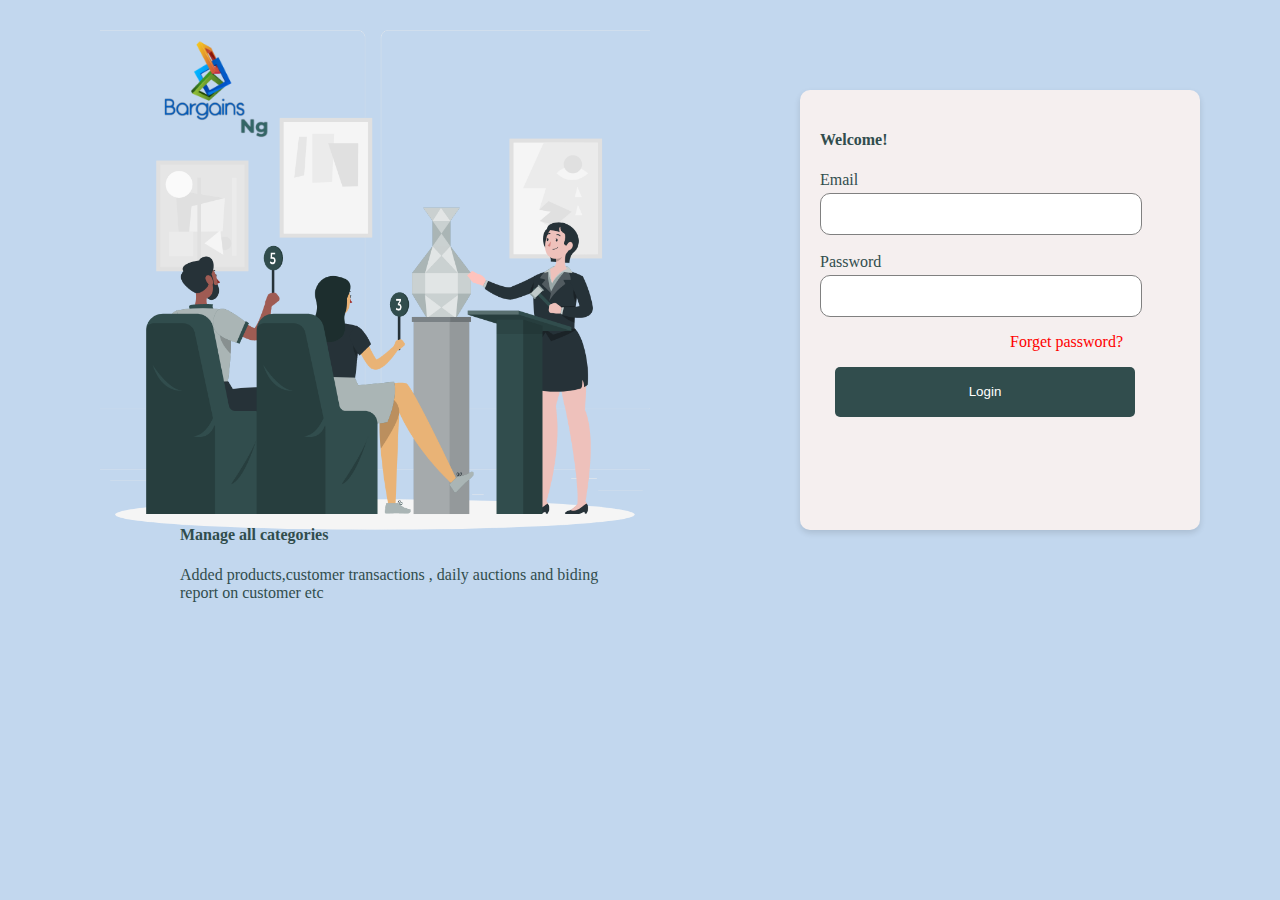
<file: index.html>
<!DOCTYPE html>
<html lang="en">
<head>
    <meta charset="UTF-8">
    <meta http-equiv="X-UA-Compatible" content="IE=edge">
    <meta name="viewport" content="width=device-width, initial-scale=1.0">
    <link rel="stylesheet" href="./index.css">
    <title>Document</title>
</head>
<body>
<div class="main-page">
    <div class="left-side">
        <div class=" left-content">
            <img src="public/unnamed-11@2x.png" alt="" class="logo">
            <img src="public/Auction-rafiki.png" alt="" class="main-page-image">
            <div class="left-content-info">            <h4>Manage all categories</h4>
                <p>Added products,customer transactions , daily auctions and biding <br /> report on customer etc </p></div>

        </div>
       
    </div>
    <div class="right-side">
        <form  class="form">
            <h4>Welcome!</h4>
            <div class="input-group">
                <label for="email" >Email</label><br/>
                <input type="email" id="Email" required />
              
            </div><br/>
            <div class="input-group">
                <label for="pass">Password</label><br/>
                <input type="password" id="pass" required />
               
            </div>
            <p class="forget-password">Forget password?</p>
            <button type="submit" > <a href="./Admin-page1.html" class="link">Login</a> </button>
        </form>
    </div>
</div>
</body>
</html>
</file>
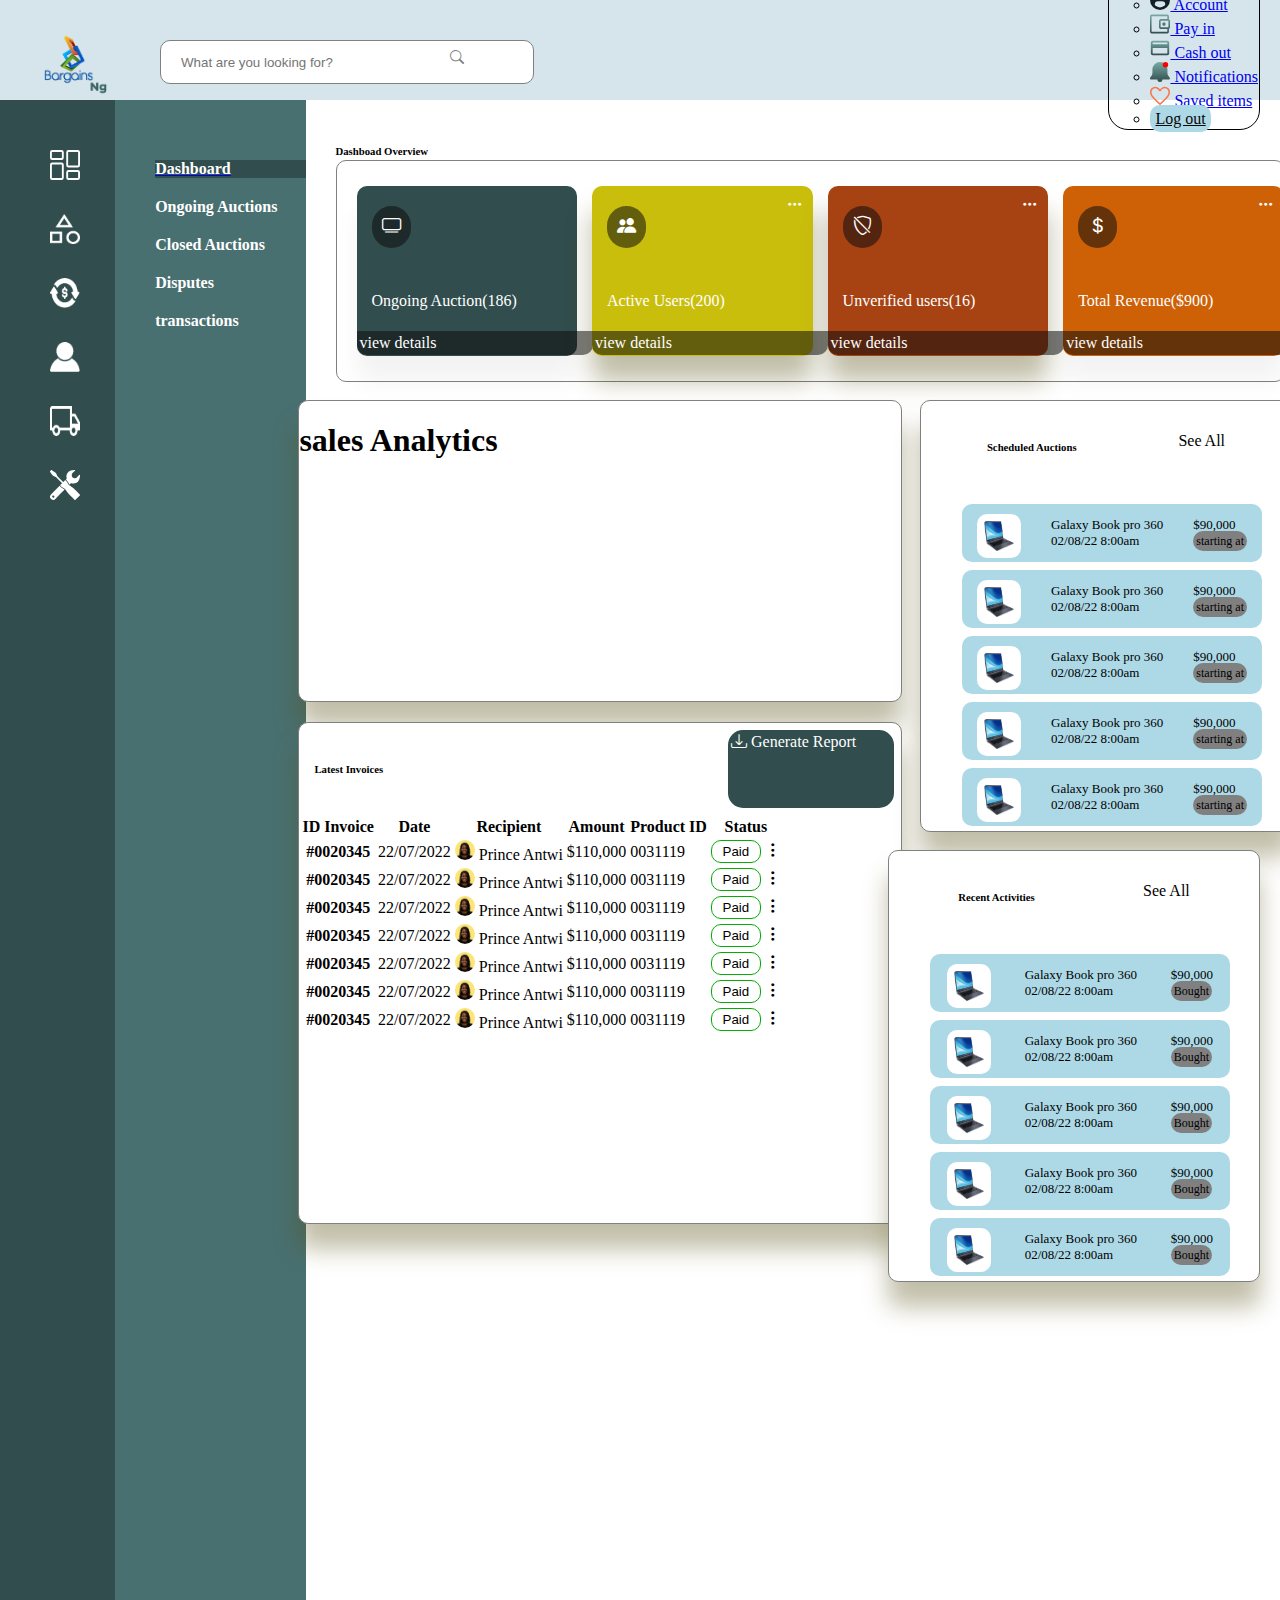
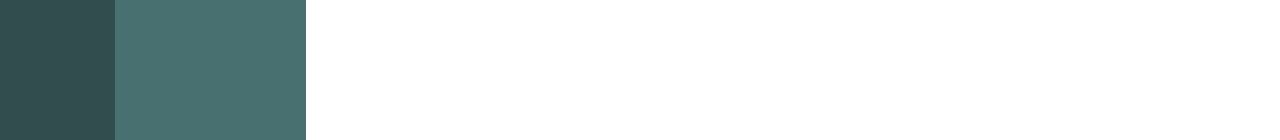
<file: Dashboah.html>
<!DOCTYPE html>
<html lang="en">
<head>
    <meta charset="UTF-8">
    <meta http-equiv="X-UA-Compatible" content="IE=edge">
    <meta name="viewport" content="width=device-width, initial-scale=1.0">
    <link rel="stylesheet" href="https://cdn.jsdelivr.net/npm/bootstrap-icons@1.10.3/font/bootstrap-icons.css">
    <link href="https://cdn.jsdelivr.net/npm/bootstrap@5.3.0-alpha1/dist/css/bootstrap.min.css" rel="stylesheet" integrity="sha384-GLhlTQ8iRABdZLl6O3oVMWSktQOp6b7In1Zl3/Jr59b6EGGoI1aFkw7cmDA6j6gD" crossorigin="anonymous">
    <link rel="stylesheet" href="https://cdn.jsdelivr.net/npm/bootstrap@4.6.2/dist/css/bootstrap.min.css" integrity="sha384-xOolHFLEh07PJGoPkLv1IbcEPTNtaed2xpHsD9ESMhqIYd0nLMwNLD69Npy4HI+N" crossorigin="anonymous">
    <link rel="stylesheet" href="./Dasboad.css">
    <title>Document</title>
</head>
<body>
    <nav class="Navbar">
        <img src="public/unnamed-11@2x.png" alt="" class="logo">
        <input type="text" placeholder="What are you looking for?" class="searchbox"> <i class="bi bi-search search-icon"></i>
        <ul class="Navbar-ul">
          <li class="nav-item dropdown nav-dropdown">
            <a class="nav-link dropdown-toggle" href="#" role="button" data-bs-toggle="dropdown" aria-expanded="false">
              <i class="bi bi-person-circle"></i> Admin
            </a>
            <ul class="dropdown-menu">
              <li><a class="dropdown-item" href="#"> <img src="public/profileuser.svg" alt="" class="nav-image"> Account</a></li>
              <li><a class="dropdown-item" href="#"><img src="public/account-balance-wallet-fill0-wght400-grad0-opsz48.svg" alt="" class="nav-image"> Pay in</a></li>
              <li><a class="dropdown-item" href="#"><img src="public/payment-black-24dp.svg" alt="" class="nav-image"> Cash out</a></li>
              <li><a class="dropdown-item" href="#"><img src="public/group-402.svg" alt="" class="nav-image"> Notifications</a></li>
              <li><a class="dropdown-item" href="#"><img src="public/favorite-fill0-wght400-grad0-opsz48.svg" alt="" class="nav-image"> Saved items</a></li>
             
              <li><a class="dropdown-item link" href="#" >Log out</a></li>
            </ul> 
          </li>
       
        </ul>
      </nav>
  
      <div class="content-page">
        <div class="side-bar">
          <ul>
            <li>
            <a href="./Admin-page1.html" ><img src="public/dashboard.svg" alt="" class="side-bar-image"></a> 
            </li>
            <li>
            <a href="./Product-category.html"><img src="public/category_FILL0_wght400_GRAD0_opsz48.png" alt="" class="side-bar-image"></a>  
            </li>
            <li>
            <a href="./Report.html" ><img src="public/transaction (1).png" alt="" class="side-bar-image"></a> 
            </li>
            <li>
              <img src="public/vPzC1x.tif.png" class="side-bar-image">
            </li>
            <li>
              <img src="public/local_shipping_FILL0_wght400_GRAD0_opsz48.png" alt="" class="side-bar-image">
            </li>
            <li>
              <img src="public/e64rqmtif.svg" alt="" class="side-bar-image">
            </li>
          </ul>
        </div>
        <div class="side-bar-iterms">
         <ul>
            <a href="./Dashboah.html"><li class="focus">Dashboard</li></a> 
            <li>Ongoing Auctions</li>
            <li>Closed Auctions</li>
            <li>Disputes </li>
            <li>transactions</li> 
         </ul>
        </div>
        
        <div class="main-page">
            <h6>Dashboad Overview</h6>
            <div class="dashboad-cards">
                <div class="cards">
                    <i class="bi bi-tv card-icon"></i>
                    <p class="card-name">Ongoing Auction(186)</p>
                     <p class="card-details">view details</p>
                </div>
                <div class="card1">
                  <i class="bi bi-people-fill card-icon"></i>
                  <i class="bi bi-three-dots"></i>
                    <p class="card-name">Active Users(200)</p>
                     <p class="card-details">view details</p>
                </div>
                <div class="card2">
                  <i class="bi bi-three-dots"></i>
                  <i class="bi bi-shield-slash card-icon"></i>
                    <p class="card-name">Unverified users(16)</p>
                     <p class="card-details" >view details</p>
                </div>
                <div class="card3">
                  <i class="bi bi-three-dots"></i>
                  <i class="bi bi-currency-dollar card-icon"></i>
                    <p class="card-name">Total Revenue($900)</p>
                     <p class="card-details">view details</p>
                </div>
                </div>
            </div>
            <div class="scheduled-auction">
              <div class="auction-left">
           <div class="sales">
            <h1>sales Analytics</h1>
           </div>
           <div class="latest-invioce">
            <div class="latest-title">
              <h6>Latest Invoices</h6>
              <p><i class="bi bi-download"></i> Generate Report</p>
            </div>
            <table class="table table-hover">
              <thead>
                <tr>
                  <th scope="col">ID Invoice</th>
                  <th scope="col">Date</th>
                  <th scope="col">Recipient</th>
                  <th scope="col">Amount</th>
                  <th scope="col">Product ID</th>
                  <th scope="col">Status</th>
                </tr>
              </thead>
              <tbody>
                <tr>
                  <th scope="row">#0020345</th>
                  <td>22/07/2022</td>
                  <td>
                    <div>
                      <img src="public/youngafricanamericanwomanisolatedyellowstudiobackgroundfacialexpressionbeautifulfemalehalflengthportraitconcepthumanemotionsfaciale8@2x.png" alt="" class="Recipient-pic">
                      Prince Antwi
                    </div>
                  </td>
                  <td>$110,000</td>
                  <td>0031119</td>
                  <td><div>
                    <button  class="Invoice-button">Paid</button>
                    <i class="bi bi-three-dots-vertical"></i>
                  </div></td>
                </tr>
                <tr>
                  <th scope="row">#0020345</th>
                  <td>22/07/2022</td>
                  <td>
                    <div>
                      <img src="public/youngafricanamericanwomanisolatedyellowstudiobackgroundfacialexpressionbeautifulfemalehalflengthportraitconcepthumanemotionsfaciale8@2x.png" alt="" class="Recipient-pic">
                      Prince Antwi
                    </div>
                  </td>
                  <td>$110,000</td>
                  <td>0031119</td>
                  <td><div>
                    <button  class="Invoice-button">Paid</button>
                    <i class="bi bi-three-dots-vertical"></i>
                  </div></td>
                </tr>
                <tr>
                  <th scope="row">#0020345</th>
                  <td>22/07/2022</td>
                  <td>
                    <div>
                      <img src="public/youngafricanamericanwomanisolatedyellowstudiobackgroundfacialexpressionbeautifulfemalehalflengthportraitconcepthumanemotionsfaciale8@2x.png" alt="" class="Recipient-pic">
                      Prince Antwi
                    </div>
                  </td>
                  <td>$110,000</td>
                  <td>0031119</td>
                  <td><div>
                    <button  class="Invoice-button">Paid</button>
                    <i class="bi bi-three-dots-vertical"></i>
                  </div></td>
                </tr>
                <tr>
                  <th scope="row">#0020345</th>
                  <td>22/07/2022</td>
                  <td>
                    <div>
                      <img src="public/youngafricanamericanwomanisolatedyellowstudiobackgroundfacialexpressionbeautifulfemalehalflengthportraitconcepthumanemotionsfaciale8@2x.png" alt="" class="Recipient-pic">
                      Prince Antwi
                    </div>
                  </td>
                  <td>$110,000</td>
                  <td>0031119</td>
                  <td>
                    <div>
                    <button class="Invoice-button">Paid</button>
                    <i class="bi bi-three-dots-vertical"></i>
                  </div></td>
                </tr>
                <tr>
                  <th scope="row">#0020345</th>
                  <td>22/07/2022</td>
                  <td>
                    <div>
                      <img src="public/youngafricanamericanwomanisolatedyellowstudiobackgroundfacialexpressionbeautifulfemalehalflengthportraitconcepthumanemotionsfaciale8@2x.png" alt="" class="Recipient-pic">
                      Prince Antwi
                    </div>
                  </td>
                  <td>$110,000</td>
                  <td>0031119</td>
                  <td><div>
                    <button  class="Invoice-button">Paid</button>
                    <i class="bi bi-three-dots-vertical"></i>
                  </div></td>
                </tr>
                <tr>
                  <th scope="row">#0020345</th>
                  <td>22/07/2022</td>
                  <td>
                    <div>
                      <img src="public/youngafricanamericanwomanisolatedyellowstudiobackgroundfacialexpressionbeautifulfemalehalflengthportraitconcepthumanemotionsfaciale8@2x.png" alt="" class="Recipient-pic">
                      Prince Antwi
                    </div>
                  </td>
                  <td>$110,000</td>
                  <td>0031119</td>
                  <td><div>
                    <button  class="Invoice-button">Paid</button>
                    <i class="bi bi-three-dots-vertical"></i>
                  </div></td>
                </tr>
                <tr>
                  <th scope="row">#0020345</th>
                  <td>22/07/2022</td>
                  <td>
                    <div>
                      <img src="public/youngafricanamericanwomanisolatedyellowstudiobackgroundfacialexpressionbeautifulfemalehalflengthportraitconcepthumanemotionsfaciale8@2x.png" alt="" class="Recipient-pic">
                      Prince Antwi
                    </div>
                  </td>
                  <td>$110,000</td>
                  <td>0031119</td>
                  <td><div>
                    <button  class="Invoice-button">Paid</button>
                    <i class="bi bi-three-dots-vertical"></i>
                  </div></td>
                </tr>
                
              </tbody>
            </table>
           </div>

              </div>
              <div class="auction-right">
              <div class="auction-main-body">
                <div class="auction-body">
                  <h6>Scheduled Auctions</h6>
                  <p>See All</p>
                </div>
                  <ul>
                    <li>
                      <div class="auction-list">
                        <img src="public/588524d86f293bbfae451a316@2x.png" alt="" class="auction-pic" />
                        <div class="">
                          <p>Galaxy Book pro 360 <br/> 02/08/22 8:00am</p>
                          
                        </div>
                        <div>
                          <p class="auction-price">$90,000 <br/> <span>starting at</span></p>
                          
                        </div>
                      </div>
                    </li>
                    <li>
                      <div class="auction-list">
                        <img src="public/588524d86f293bbfae451a316@2x.png" alt="" class="auction-pic" />
                        <div class="">
                          <p>Galaxy Book pro 360 <br/> 02/08/22 8:00am</p>
                          
                        </div>
                        <div>
                          <p class="auction-price">$90,000 <br/> <span>starting at</span></p>
                          
                        </div>
                      </div>
                    </li>
                    <li>
                      <div class="auction-list">
                        <img src="public/588524d86f293bbfae451a316@2x.png" alt="" class="auction-pic" />
                        <div class="">
                          <p>Galaxy Book pro 360 <br/> 02/08/22 8:00am</p>
                          
                        </div>
                        <div>
                          <p class="auction-price">$90,000 <br/> <span>starting at</span></p>
                          
                        </div>
                      </div>
                    </li>
                    <li>
                      <div class="auction-list">
                        <img src="public/588524d86f293bbfae451a316@2x.png" alt="" class="auction-pic" />
                        <div class="">
                          <p>Galaxy Book pro 360 <br/> 02/08/22 8:00am</p>
                          
                        </div>
                        <div>
                          <p class="auction-price">$90,000 <br/> <span>starting at</span></p>
                          
                        </div>
                      </div>
                    </li>
                    <li>
                      <div class="auction-list">
                        <img src="public/588524d86f293bbfae451a316@2x.png" alt="" class="auction-pic" />
                        <div class="">
                          <p>Galaxy Book pro 360 <br/> 02/08/22 8:00am</p>
                          
                        </div>
                        <div>
                          <p class="auction-price">$90,000 <br/> <span>starting at</span></p>
                          
                        </div>
                      </div>
                    </li>
                  </ul>
                </div>
              </div>
              <div class="auction-main-body2">
                <div class="auction-body2">
                  <h6>Recent Activities</h6>
                  <p>See All</p>
                </div>
                  <ul>
                    <li>
                      <div class="auction-list2">
                        <img src="public/588524d86f293bbfae451a316@2x.png" alt="" class="auction-pic" />
                        <div class="">
                          <p>Galaxy Book pro 360 <br/> 02/08/22 8:00am</p>
                          
                        </div>
                        <div>
                          <p class="auction-price">$90,000 <br/> <span>Bought</span></p>
                          
                        </div>
                      </div>
                    </li>
                    <li>
                      <div class="auction-list2">
                        <img src="public/588524d86f293bbfae451a316@2x.png" alt="" class="auction-pic" />
                        <div class="">
                          <p>Galaxy Book pro 360 <br/> 02/08/22 8:00am</p>
                          
                        </div>
                        <div>
                          <p class="auction-price">$90,000 <br/> <span>Bought</span></p>
                          
                        </div>
                      </div>
                    </li>
                    <li>
                      <div class="auction-list2">
                        <img src="public/588524d86f293bbfae451a316@2x.png" alt="" class="auction-pic" />
                        <div class="">
                          <p>Galaxy Book pro 360 <br/> 02/08/22 8:00am</p>
                          
                        </div>
                        <div>
                          <p class="auction-price">$90,000 <br/> <span>Bought</span></p>
                          
                        </div>
                      </div>
                    </li>
                    <li>
                      <div class="auction-list2">
                        <img src="public/588524d86f293bbfae451a316@2x.png" alt="" class="auction-pic" />
                        <div class="">
                          <p>Galaxy Book pro 360 <br/> 02/08/22 8:00am</p>
                          
                        </div>
                        <div>
                          <p class="auction-price">$90,000 <br/> <span>Bought</span></p>
                          
                        </div>
                      </div>
                    </li>
                    <li>
                      <div class="auction-list2">
                        <img src="public/588524d86f293bbfae451a316@2x.png" alt="" class="auction-pic" />
                        <div class="">
                          <p>Galaxy Book pro 360 <br/> 02/08/22 8:00am</p>
                          
                        </div>
                        <div>
                          <p class="auction-price">$90,000 <br/> <span>Bought</span></p>
                          
                        </div>
                      </div>
                    </li>
                  </ul>
                </div>
              </div>
            </div>
        </div>

        

        <script src="https://cdn.jsdelivr.net/npm/jquery@3.5.1/dist/jquery.slim.min.js" integrity="sha384-DfXdz2htPH0lsSSs5nCTpuj/zy4C+OGpamoFVy38MVBnE+IbbVYUew+OrCXaRkfj" crossorigin="anonymous"></script>
<script src="https://cdn.jsdelivr.net/npm/bootstrap@4.6.2/dist/js/bootstrap.bundle.min.js" integrity="sha384-Fy6S3B9q64WdZWQUiU+q4/2Lc9npb8tCaSX9FK7E8HnRr0Jz8D6OP9dO5Vg3Q9ct" crossorigin="anonymous"></script>
<script src="https://cdn.jsdelivr.net/npm/bootstrap@5.3.0-alpha1/dist/js/bootstrap.bundle.min.js" integrity="sha384-w76AqPfDkMBDXo30jS1Sgez6pr3x5MlQ1ZAGC+nuZB+EYdgRZgiwxhTBTkF7CXvN" crossorigin="anonymous"></script>
</body>
</html>
</file>
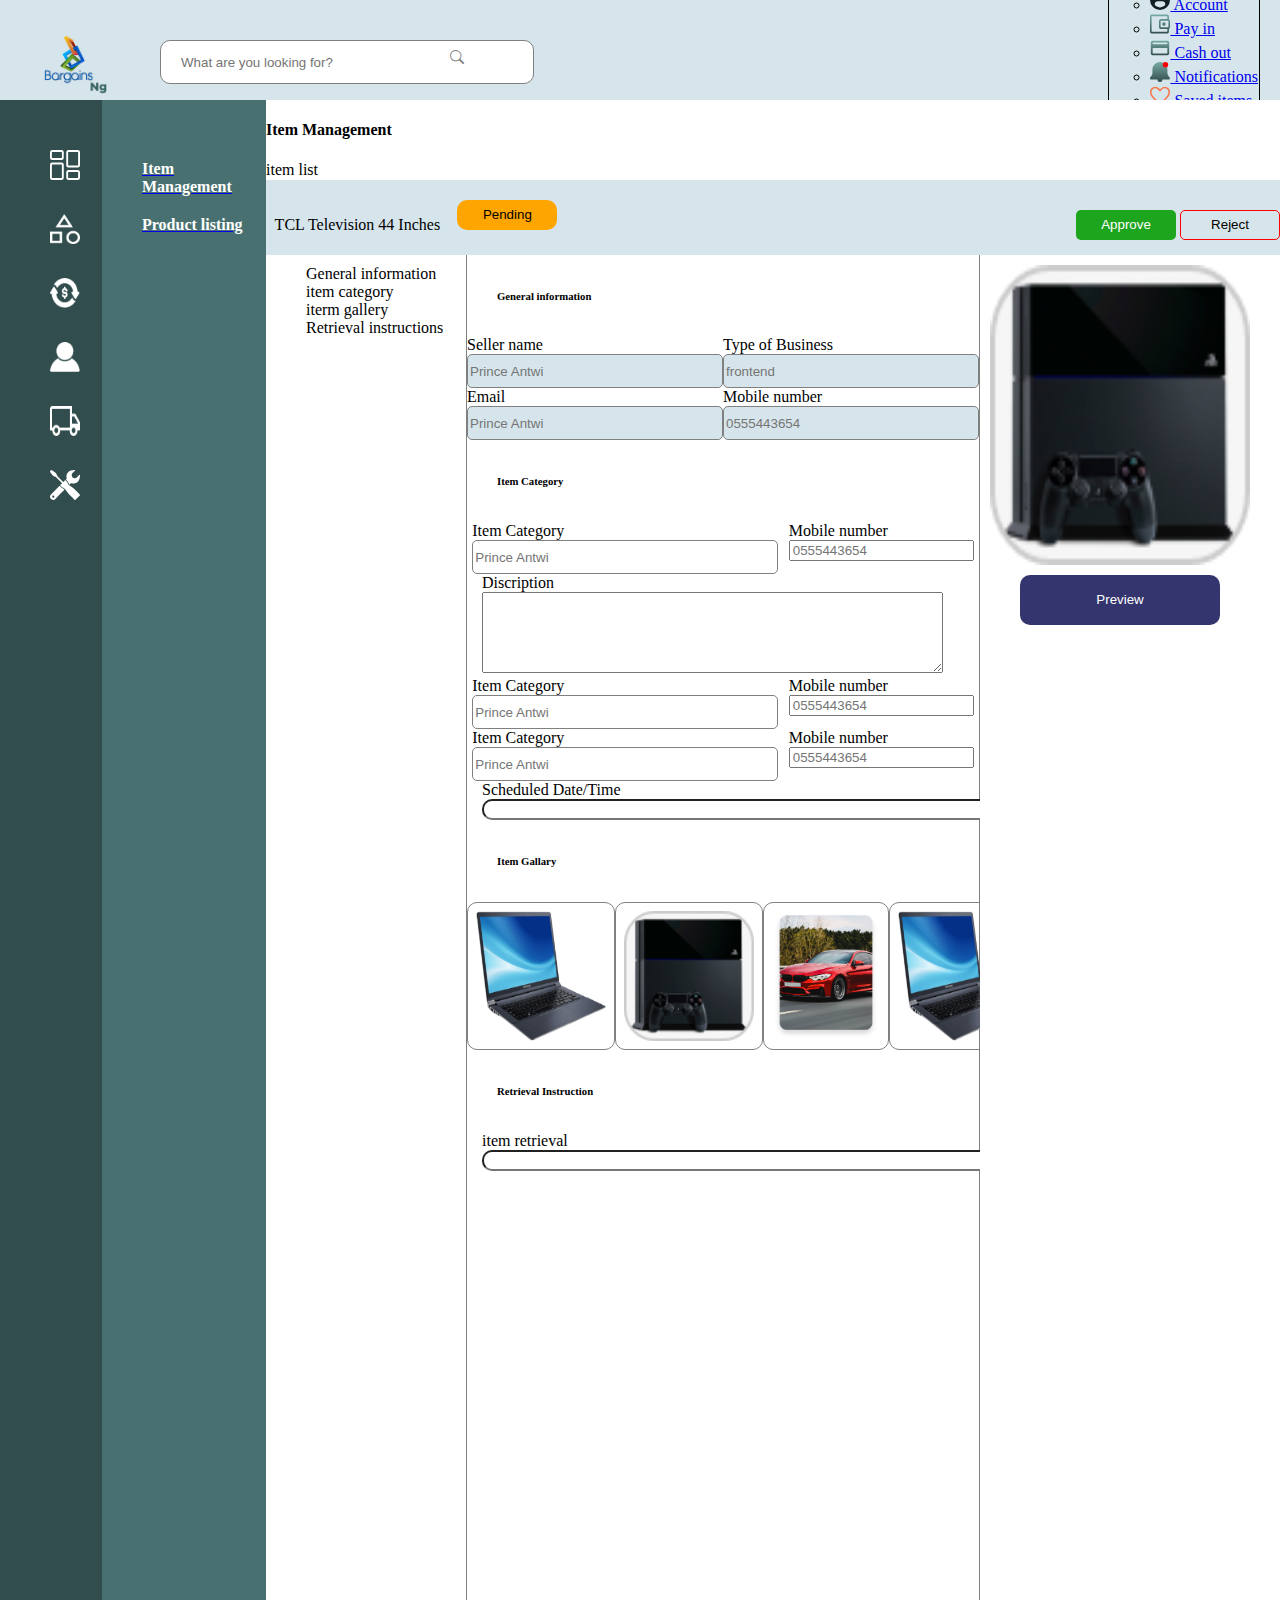
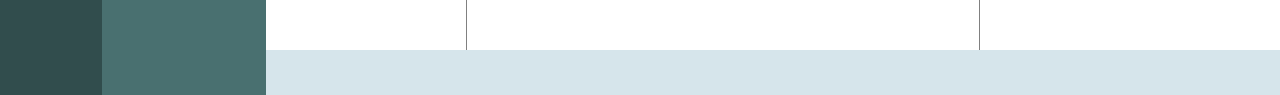
<file: Iterm-Management.html>
<!DOCTYPE html>
<html lang="en">
<head>
    <meta charset="UTF-8">
    <meta http-equiv="X-UA-Compatible" content="IE=edge">
    <meta name="viewport" content="width=device-width, initial-scale=1.0">
    <link rel="stylesheet" href="./Iterm-manegement.css">
    <link rel="stylesheet" href="https://cdn.jsdelivr.net/npm/bootstrap-icons@1.10.3/font/bootstrap-icons.css">
    <link href="https://cdn.jsdelivr.net/npm/bootstrap@5.3.0-alpha1/dist/css/bootstrap.min.css" rel="stylesheet" integrity="sha384-GLhlTQ8iRABdZLl6O3oVMWSktQOp6b7In1Zl3/Jr59b6EGGoI1aFkw7cmDA6j6gD" crossorigin="anonymous">
    <link rel="stylesheet" href="https://cdn.jsdelivr.net/npm/bootstrap@4.6.2/dist/css/bootstrap.min.css" integrity="sha384-xOolHFLEh07PJGoPkLv1IbcEPTNtaed2xpHsD9ESMhqIYd0nLMwNLD69Npy4HI+N" crossorigin="anonymous">
    <title>Document</title>
</head>
<body>
    <nav class="Navbar">
        <img src="public/unnamed-11@2x.png" alt="" class="logo">
        <input type="text" placeholder="What are you looking for?" class="searchbox"> <i class="bi bi-search search-icon"></i>
        <ul class="Navbar-ul">
          <li class="nav-item dropdown nav-dropdown">
            <a class="nav-link dropdown-toggle" href="#" role="button" data-bs-toggle="dropdown" aria-expanded="false">
              <i class="bi bi-person-circle"></i> Admin
            </a>
            <ul class="dropdown-menu">
              <li><a class="dropdown-item" href="#"> <img src="public/profileuser.svg" alt="" class="nav-image"> Account</a></li>
              <li><a class="dropdown-item" href="#"><img src="public/account-balance-wallet-fill0-wght400-grad0-opsz48.svg" alt="" class="nav-image"> Pay in</a></li>
              <li><a class="dropdown-item" href="#"><img src="public/payment-black-24dp.svg" alt="" class="nav-image"> Cash out</a></li>
              <li><a class="dropdown-item" href="#"><img src="public/group-402.svg" alt="" class="nav-image"> Notifications</a></li>
              <li><a class="dropdown-item" href="#"><img src="public/favorite-fill0-wght400-grad0-opsz48.svg" alt="" class="nav-image"> Saved items</a></li>
             
              <li><a class="dropdown-item link" href="#" >Log out</a></li>
            </ul> 
          </li>
       
        </ul>
      </nav>
  
      <div class="content-page">
        <div class="side-bar">
          <ul>
            <li>
            <a href="./Admin-page1.html" ><img src="public/dashboard.svg" alt="" class="side-bar-image"></a> 
            </li>
            <li>
            <a href="./Product-category.html"><img src="public/category_FILL0_wght400_GRAD0_opsz48.png" alt="" class="side-bar-image"></a>  
            </li>
            <li>
            <a href="./Report.html" ><img src="public/transaction (1).png" alt="" class="side-bar-image"></a> 
            </li>
            <li>
              <img src="public/vPzC1x.tif.png" class="side-bar-image">
            </li>
            <li>
              <img src="public/local_shipping_FILL0_wght400_GRAD0_opsz48.png" alt="" class="side-bar-image">
            </li>
            <li>
              <img src="public/e64rqmtif.svg" alt="" class="side-bar-image">
            </li>
          </ul>
        </div>
        <div class="side-bar-iterms">
         <ul>
           <a href="./Iterm-Management.html"><li>Item Management</li></a> 
          <a href="./Product-category.html"><li>Product listing</li></a>  
         </ul>
        </div>

        <div class="main-title"> 
        <h4>Item Management</h4>
        <p>item list</p>
        <div class="sub-title">
             <div class="sub-title-name">
              <p>TCL Television 44 Inches</p>
              <button>Pending</button>
             </div>
             <div >
              <button class="sub-title-button">Approve</button>
              <button class="sub-title-button1">Reject</button>
             </div>
        </div>

        <!-- form -->
        <div class="main-info">
          <div class="General-info">
            <ul>
              <li>General information</li>
              <li>item category</li>
              <li>iterm gallery</li>
              <li>Retrieval instructions</li>
            </ul>
          </div>
          <div class="General-form">
            <h6>General information</h6>
            <form action="">
              <div class="form-info">
                <div> <label for="">Seller name</label><br/>
                  <input type="text" placeholder="Prince Antwi" class="input"><br/>
                </div>
                <div>
                  <label for="">Type of Business</label><br/>
                  <input type="text" placeholder="frontend " class="input"><br/>
                </div>

              </div>
              <div class="form-info">
            <div> <label for="">Email</label><br/>
                  <input type="text" placeholder="Prince Antwi" class="input"><br/>
                </div>
                <div>
                  <label for="">Mobile number</label><br/>
                  <input type="text" placeholder="0555443654 " class="input"><br/>
                </div>
              </div>
              <h6 class="item-title">Item Category</h6>
                <div class="form-info">
                <div> <label for="">Item Category</label><br/>
                       <input type="text" placeholder="Prince Antwi" class="inputs"><br/>
                    </div>
                    <div>
                      <label for="">Mobile number</label><br/>
                      <input type="text" placeholder="0555443654 " ><br/>
                    </div>
                  </div>
                  <div class="Discription">
                    <label for="">Discription</label><br/>
                    <textarea name="" id="" cols="55" rows="5"></textarea>
                  </div>
                  <div class="form-info">
                    <div> <label for="">Item Category</label><br/>
                           <input type="text" placeholder="Prince Antwi" class="inputs"><br/>
                        </div>
                        <div>
                          <label for="">Mobile number</label><br/>
                          <input type="text" placeholder="0555443654 " ><br/>
                        </div>
                      </div>
                      <div class="form-info">
                        <div> <label for="">Item Category</label><br/>
                               <input type="text" placeholder="Prince Antwi" class="inputs"><br/>
                            </div>
                            <div>
                              <label for="">Mobile number</label><br/>
                              <input type="text" placeholder="0555443654 " ><br/>
                            </div>
                          </div>
              
                          <div class="Discription">
                            <label for="">Scheduled Date/Time</label><br/>
                          <input type="text" class="data-input">
                          </div>
                          <h6 class="item-title">Item Gallary</h6>
                       <div  class="form-images">

                        <img src="public/588524d86f293bbfae451a317@2x.png" alt="" class="form-img">
                        <img src="public/1991997679-playstation4pngsonyps4console500gb@2x.png" alt="" class="form-img">
                        <img src="public/auction-car.png" alt="" class="form-img">
                        <img src="public/588524d86f293bbfae451a317@2x.png" alt="" class="form-img">
                       </div>
                       <h6 class="item-title">Retrieval Instruction</h6>
                       <div class="Discription">
                        <label for="">item retrieval</label><br/>
                      <input type="text" class="data-input">
                      </div>
           
            </form>
          </div>
          <div class="preview">
            <img src="public/1991997679-playstation4pngsonyps4console500gb@2x.png" alt="" class="preview-image">
            <button>Preview</button>
          </div>
        </div>
        </div>

       

      
      
        <script src="https://cdn.jsdelivr.net/npm/jquery@3.5.1/dist/jquery.slim.min.js" integrity="sha384-DfXdz2htPH0lsSSs5nCTpuj/zy4C+OGpamoFVy38MVBnE+IbbVYUew+OrCXaRkfj" crossorigin="anonymous"></script>
<script src="https://cdn.jsdelivr.net/npm/bootstrap@4.6.2/dist/js/bootstrap.bundle.min.js" integrity="sha384-Fy6S3B9q64WdZWQUiU+q4/2Lc9npb8tCaSX9FK7E8HnRr0Jz8D6OP9dO5Vg3Q9ct" crossorigin="anonymous"></script>
<script src="https://cdn.jsdelivr.net/npm/bootstrap@5.3.0-alpha1/dist/js/bootstrap.bundle.min.js" integrity="sha384-w76AqPfDkMBDXo30jS1Sgez6pr3x5MlQ1ZAGC+nuZB+EYdgRZgiwxhTBTkF7CXvN" crossorigin="anonymous"></script>
</body>
</html>
</file>
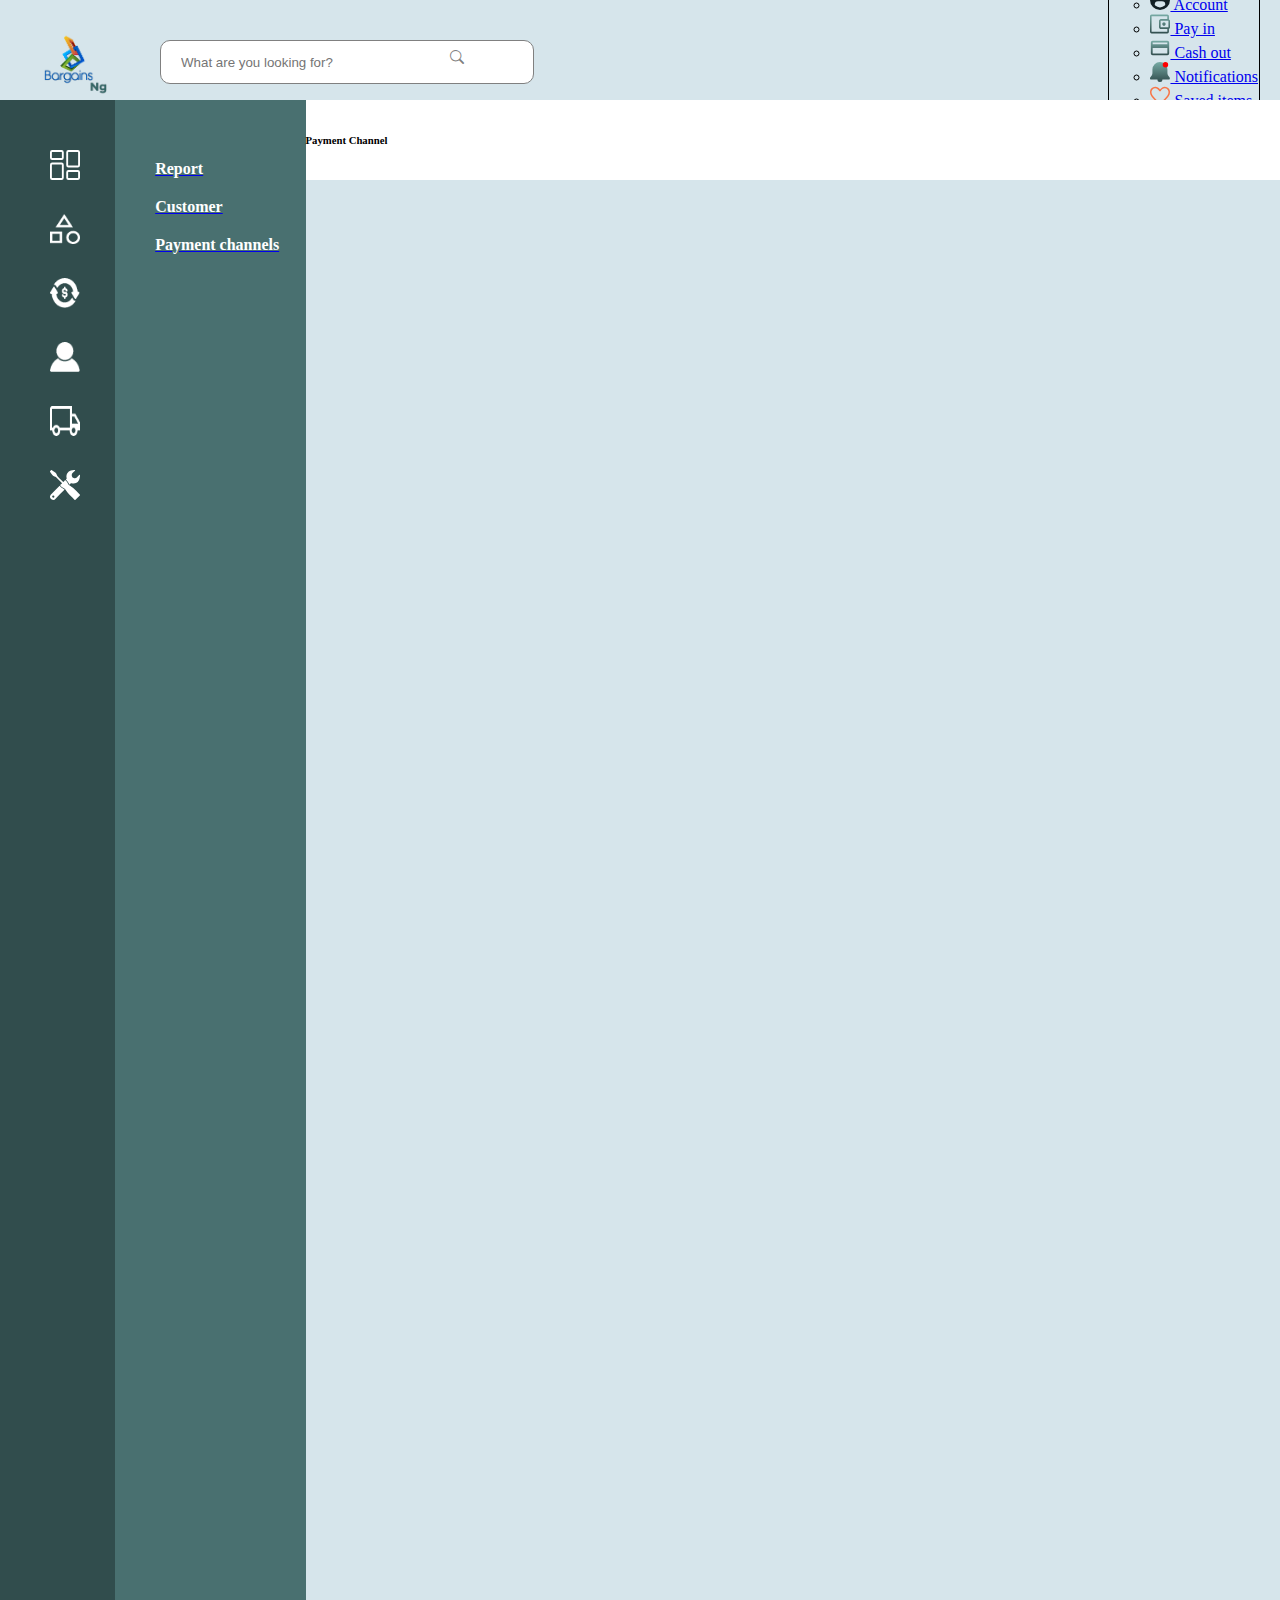
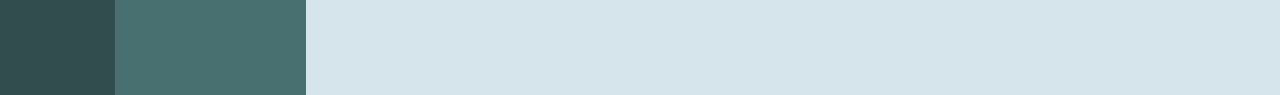
<file: Payment-Channel.html>
<!DOCTYPE html>
<html lang="en">
<head>
    <meta charset="UTF-8">
    <meta http-equiv="X-UA-Compatible" content="IE=edge">
    <meta name="viewport" content="width=device-width, initial-scale=1.0">
    <link rel="stylesheet" href="./Payment-channel.css">
    <link rel="stylesheet" href="https://cdn.jsdelivr.net/npm/bootstrap-icons@1.10.3/font/bootstrap-icons.css">
    <link href="https://cdn.jsdelivr.net/npm/bootstrap@5.3.0-alpha1/dist/css/bootstrap.min.css" rel="stylesheet" integrity="sha384-GLhlTQ8iRABdZLl6O3oVMWSktQOp6b7In1Zl3/Jr59b6EGGoI1aFkw7cmDA6j6gD" crossorigin="anonymous">
    <link rel="stylesheet" href="https://cdn.jsdelivr.net/npm/bootstrap@4.6.2/dist/css/bootstrap.min.css" integrity="sha384-xOolHFLEh07PJGoPkLv1IbcEPTNtaed2xpHsD9ESMhqIYd0nLMwNLD69Npy4HI+N" crossorigin="anonymous">
    <title>Document</title>
</head>
<body>
    <nav class="Navbar">
        <img src="public/unnamed-11@2x.png" alt="" class="logo">
        <input type="text" placeholder="What are you looking for?" class="searchbox"> <i class="bi bi-search search-icon"></i>
        <ul class="Navbar-ul">
          <li class="nav-item dropdown nav-dropdown">
            <a class="nav-link dropdown-toggle" href="#" role="button" data-bs-toggle="dropdown" aria-expanded="false">
              <i class="bi bi-person-circle"></i> Admin
            </a>
            <ul class="dropdown-menu">
              <li><a class="dropdown-item" href="#"> <img src="public/profileuser.svg" alt="" class="nav-image"> Account</a></li>
              <li><a class="dropdown-item" href="#"><img src="public/account-balance-wallet-fill0-wght400-grad0-opsz48.svg" alt="" class="nav-image"> Pay in</a></li>
              <li><a class="dropdown-item" href="#"><img src="public/payment-black-24dp.svg" alt="" class="nav-image"> Cash out</a></li>
              <li><a class="dropdown-item" href="#"><img src="public/group-402.svg" alt="" class="nav-image"> Notifications</a></li>
              <li><a class="dropdown-item" href="#"><img src="public/favorite-fill0-wght400-grad0-opsz48.svg" alt="" class="nav-image"> Saved items</a></li>
             
              <li><a class="dropdown-item link" href="#" >Log out</a></li>
            </ul> 
          </li>
       
        </ul>
      </nav>
  
      <div class="content-page">
        <div class="side-bar">
          <ul>
            <li>
            <a href="./Admin-page1.html" ><img src="public/dashboard.svg" alt="" class="side-bar-image"></a> 
            </li>
            <li>
            <a href="./Product-category.html"><img src="public/category_FILL0_wght400_GRAD0_opsz48.png" alt="" class="side-bar-image"></a>  
            </li>
            <li>
              <img src="public/transaction (1).png" alt="" class="side-bar-image">
            </li>
            <li>
              <img src="public/vPzC1x.tif.png" class="side-bar-image">
            </li>
            <li>
              <img src="public/local_shipping_FILL0_wght400_GRAD0_opsz48.png" alt="" class="side-bar-image">
            </li>
            <li>
              <img src="public/e64rqmtif.svg" alt="" class="side-bar-image">
            </li>
          </ul>
        </div>
        <div class="side-bar-iterms">
         <ul>
        <a href="./Report.html" > <li>Report</li> </a>  
        <a href="./Report-Consumers.html" > <li>Customer</li></a> 
         <a href="./Payment-Channel.html" > <li>Payment channels</li></a> 
         </ul>
        </div>

        <div class="main-title">
            <div>
                <h6>Payment Channel</h6>
                
            </div>
         
     </div>

     <script src="https://cdn.jsdelivr.net/npm/jquery@3.5.1/dist/jquery.slim.min.js" integrity="sha384-DfXdz2htPH0lsSSs5nCTpuj/zy4C+OGpamoFVy38MVBnE+IbbVYUew+OrCXaRkfj" crossorigin="anonymous"></script>
     <script src="https://cdn.jsdelivr.net/npm/bootstrap@4.6.2/dist/js/bootstrap.bundle.min.js" integrity="sha384-Fy6S3B9q64WdZWQUiU+q4/2Lc9npb8tCaSX9FK7E8HnRr0Jz8D6OP9dO5Vg3Q9ct" crossorigin="anonymous"></script>
     <script src="https://cdn.jsdelivr.net/npm/bootstrap@5.3.0-alpha1/dist/js/bootstrap.bundle.min.js" integrity="sha384-w76AqPfDkMBDXo30jS1Sgez6pr3x5MlQ1ZAGC+nuZB+EYdgRZgiwxhTBTkF7CXvN" crossorigin="anonymous"></script>
     </body>
     </html>
</file>
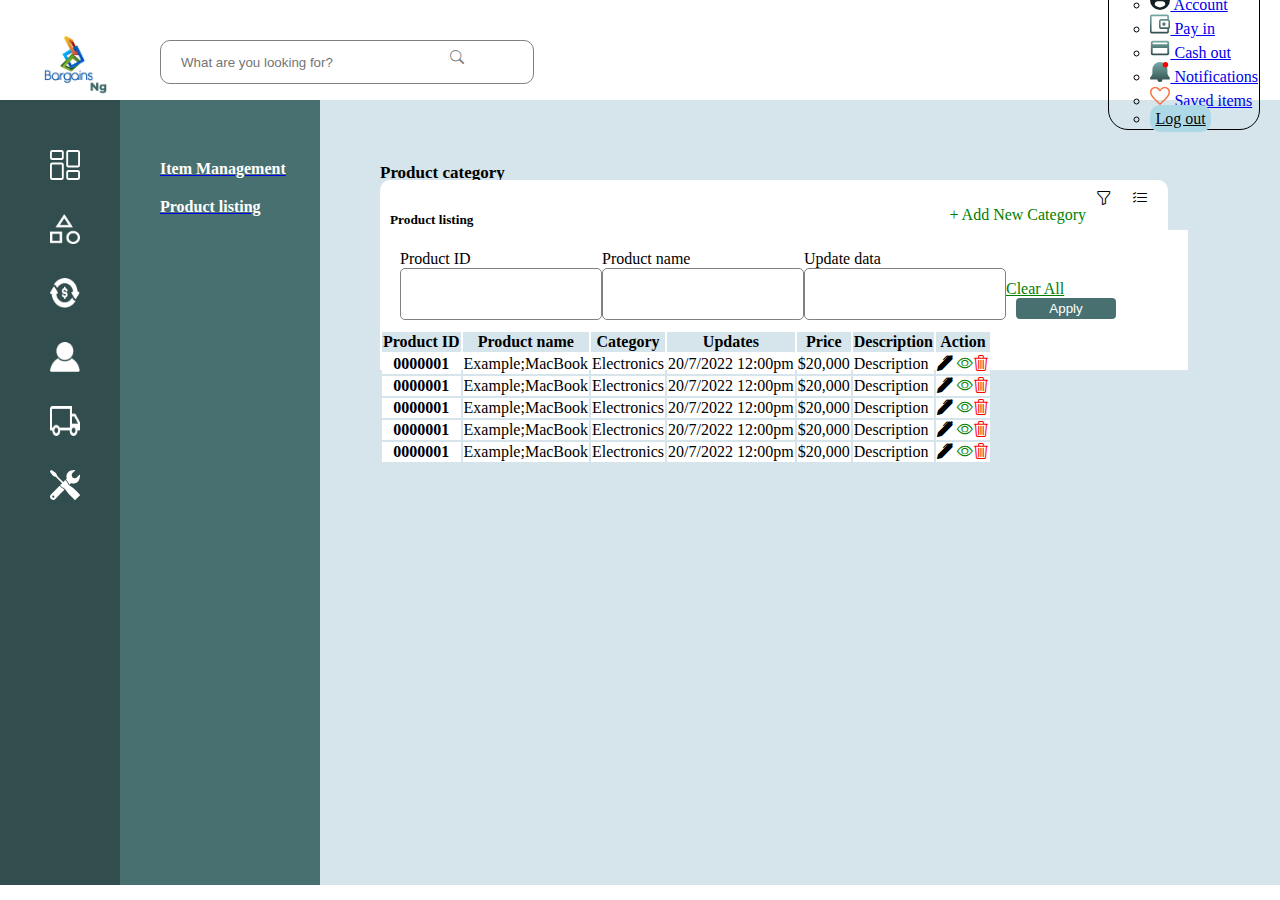
<file: Product-category.html>
<!DOCTYPE html>
<html lang="en">
<head>
    <meta charset="UTF-8">
    <meta http-equiv="X-UA-Compatible" content="IE=edge">
    <meta name="viewport" content="width=device-width, initial-scale=1.0">
    <link rel="stylesheet" href="./product-category.css">
    <link rel="stylesheet" href="https://cdn.jsdelivr.net/npm/bootstrap-icons@1.10.3/font/bootstrap-icons.css">
    <link href="https://cdn.jsdelivr.net/npm/bootstrap@5.3.0-alpha1/dist/css/bootstrap.min.css" rel="stylesheet" integrity="sha384-GLhlTQ8iRABdZLl6O3oVMWSktQOp6b7In1Zl3/Jr59b6EGGoI1aFkw7cmDA6j6gD" crossorigin="anonymous">
    <link rel="stylesheet" href="https://cdn.jsdelivr.net/npm/bootstrap@4.6.2/dist/css/bootstrap.min.css" integrity="sha384-xOolHFLEh07PJGoPkLv1IbcEPTNtaed2xpHsD9ESMhqIYd0nLMwNLD69Npy4HI+N" crossorigin="anonymous">
    <title>Document</title>
</head>
<body>
    <nav class="Navbar">
        <img src="public/unnamed-11@2x.png" alt="" class="logo">
        <input type="text" placeholder="What are you looking for?" class="searchbox"> <i class="bi bi-search search-icon"></i>
        <ul class="Navbar-ul">
          <li class="nav-item dropdown nav-dropdown">
            <a class="nav-link dropdown-toggle" href="#" role="button" data-bs-toggle="dropdown" aria-expanded="false">
              <i class="bi bi-person-circle"></i> Admin
            </a>
            <ul class="dropdown-menu">
              <li><a class="dropdown-item" href="#"> <img src="public/profileuser.svg" alt="" class="nav-image"> Account</a></li>
              <li><a class="dropdown-item" href="#"><img src="public/account-balance-wallet-fill0-wght400-grad0-opsz48.svg" alt="" class="nav-image"> Pay in</a></li>
              <li><a class="dropdown-item" href="#"><img src="public/payment-black-24dp.svg" alt="" class="nav-image"> Cash out</a></li>
              <li><a class="dropdown-item" href="#"><img src="public/group-402.svg" alt="" class="nav-image"> Notifications</a></li>
              <li><a class="dropdown-item" href="#"><img src="public/favorite-fill0-wght400-grad0-opsz48.svg" alt="" class="nav-image"> Saved items</a></li>
             
              <li><a class="dropdown-item link" href="#" >Log out</a></li>
            </ul> 
          </li>
       
        </ul>
      </nav>
  
      <div class="content-page">
        <div class="side-bar">
          <ul>
            <li>
            <a href="./Admin-page1.html" ><img src="public/dashboard.svg" alt="" class="side-bar-image"></a> 
            </li>
            <li>
            <a href="./Product-category.html"><img src="public/category_FILL0_wght400_GRAD0_opsz48.png" alt="" class="side-bar-image"></a>  
            </li>
            <li>
           <a href="./Report.html" ><img src="public/transaction (1).png" alt="" class="side-bar-image"></a>  
            </li>
            <li>
              <img src="public/vPzC1x.tif.png" class="side-bar-image">
            </li>
            <li>
              <img src="public/local_shipping_FILL0_wght400_GRAD0_opsz48.png" alt="" class="side-bar-image">
            </li>
            <li>
              <img src="public/e64rqmtif.svg" alt="" class="side-bar-image">
            </li>
          </ul>
        </div>
        <div class="side-bar-iterms">
         <ul>
          <a href="./Iterm-Management.html" ><li>Item Management</li></a> 
          <a href="./Product-category.html" ><li>Product listing</li></a> 
         </ul>
        </div>

        <div class="main-product-category">
            <h4>Product category</h4>
            <div class="product-listing">
                    <h5>Product listing</h5>
                    <div class="subtitle">
                        <p>+ Add New Category</p>
                        <i class="bi bi-funnel icon"></i>
                        <i class="bi bi-list-check icon"></i>
                    </div>
            </div> 
            <div class="product-input">
                <div class="product-label">
                    <label for="">Product ID</label><br />
                    <input type="text" class="Id-input">
                </div>
                <div>
                    <label for="">Product name</label><br />
                    <input type="text" class="Id-input">
                </div>
                <div>
                    <label for="">Update data</label><br />
                    <input type="text" class="Id-input">
                </div>
                <div class="Id-link">
                    <a href=""   >Clear All</a>
                    <button class="Id-button">Apply</button>
                </div>

            </div> 
            <div class="product-time">
            <table class="table  ">
                <thead class="thead-light table-head">
                  <tr>
                    <th scope="col">Product ID</th>
                    <th scope="col">Product name</th>
                    <th scope="col">Category</th>
                    <th scope="col">Updates</th>
                    <th scope="col">Price</th>
                    <th scope="col">Description</th>
                    <th scope="col">Action</th>
                  </tr>
                </thead>
                <tbody>
                  <tr>
                    <th scope="row">0000001</th>
                    <td>Example;MacBook</td>
                    <td>Electronics</td>
                    <td>20/7/2022 12:00pm</td>
                    <td>$20,000</td>
                    <td>Description</td>
                    <td class="table-icons"><i class="bi bi-pen-fill"></i> <i class="bi bi-eye"></i><i class="bi bi-trash3"></i></td>
                    
                  </tr>
                  <tr>
                    <th scope="row">0000001</th>
                    <td>Example;MacBook</td>
                    <td>Electronics</td>
                    <td>20/7/2022 12:00pm</td>
                    <td>$20,000</td>
                    <td>Description</td>
                    <td class="table-icons"><i class="bi bi-pen-fill"></i> <i class="bi bi-eye"></i><i class="bi bi-trash3"></i></td>
                    
                  </tr>
                  <tr>
                    <th scope="row">0000001</th>
                    <td>Example;MacBook</td>
                    <td>Electronics</td>
                    <td>20/7/2022 12:00pm</td>
                    <td>$20,000</td>
                    <td>Description</td>
                    <td class="table-icons"><i class="bi bi-pen-fill"></i> <i class="bi bi-eye"></i><i class="bi bi-trash3"></i></td>
                    
                  </tr>
                  <tr>
                    <th scope="row">0000001</th>
                    <td>Example;MacBook</td>
                    <td>Electronics</td>
                    <td>20/7/2022 12:00pm</td>
                    <td>$20,000</td>
                    <td>Description</td>
                    <td class="table-icons"><i class="bi bi-pen-fill"></i> <i class="bi bi-eye"></i><i class="bi bi-trash3"></i></td>
                    
                  </tr>
                  <tr>
                    <th scope="row">0000001</th>
                    <td>Example;MacBook</td>
                    <td>Electronics</td>
                    <td>20/7/2022 12:00pm</td>
                    <td>$20,000</td>
                    <td>Description</td>
                    <td class="table-icons"><i class="bi bi-pen-fill"></i> <i class="bi bi-eye"></i><i class="bi bi-trash3"></i></td>
                    
                  </tr>
                  
                </tbody>
              </table>
            </div>
        </div>

        

        
<script src="https://cdn.jsdelivr.net/npm/jquery@3.5.1/dist/jquery.slim.min.js" integrity="sha384-DfXdz2htPH0lsSSs5nCTpuj/zy4C+OGpamoFVy38MVBnE+IbbVYUew+OrCXaRkfj" crossorigin="anonymous"></script>
<script src="https://cdn.jsdelivr.net/npm/bootstrap@4.6.2/dist/js/bootstrap.bundle.min.js" integrity="sha384-Fy6S3B9q64WdZWQUiU+q4/2Lc9npb8tCaSX9FK7E8HnRr0Jz8D6OP9dO5Vg3Q9ct" crossorigin="anonymous"></script>
<script src="https://cdn.jsdelivr.net/npm/bootstrap@5.3.0-alpha1/dist/js/bootstrap.bundle.min.js" integrity="sha384-w76AqPfDkMBDXo30jS1Sgez6pr3x5MlQ1ZAGC+nuZB+EYdgRZgiwxhTBTkF7CXvN" crossorigin="anonymous"></script>
</body>
</html>
</file>
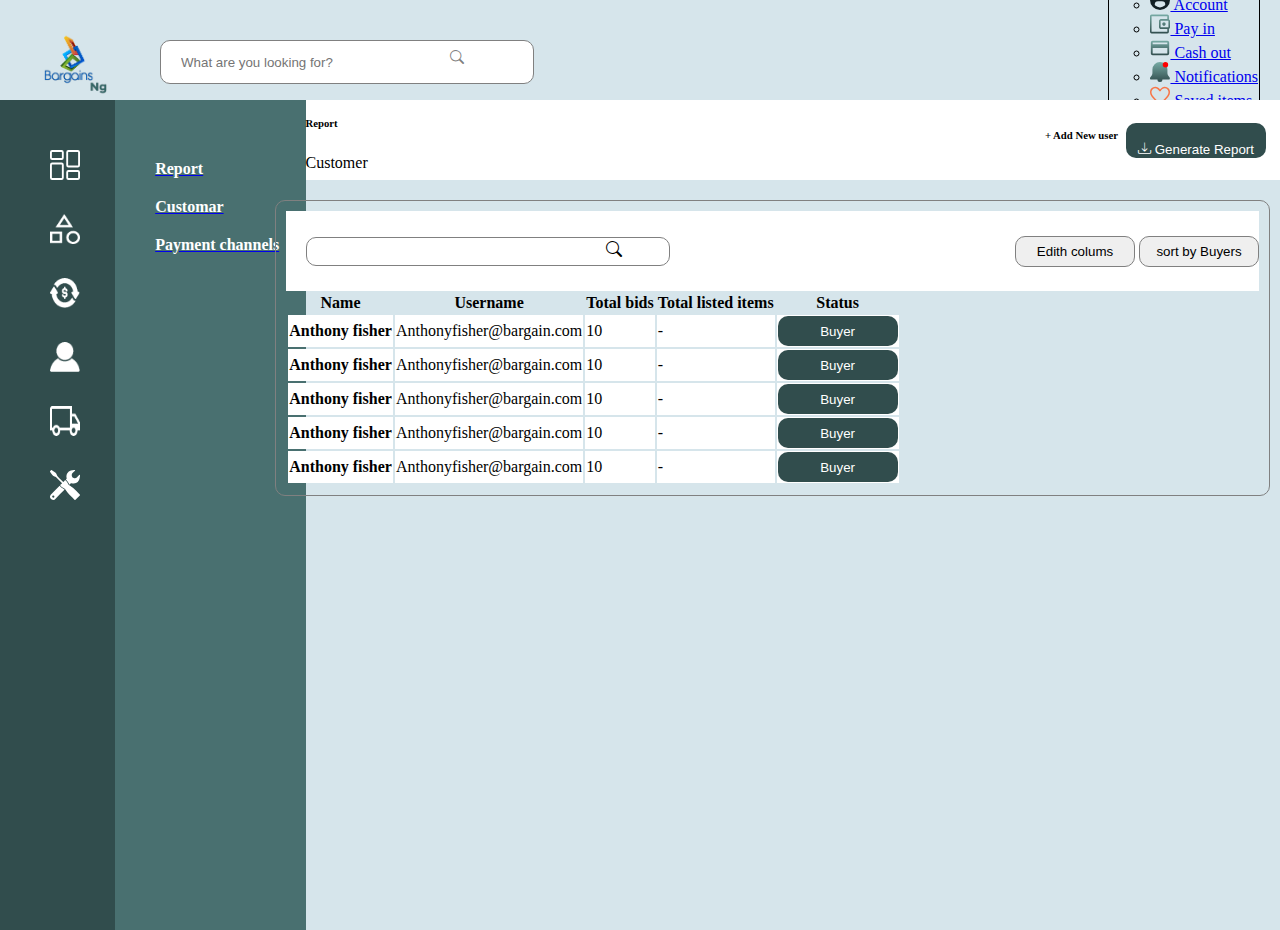
<file: Report-Consumers.html>
<!DOCTYPE html>
<html lang="en">
<head>
    <meta charset="UTF-8">
    <meta http-equiv="X-UA-Compatible" content="IE=edge">
    <meta name="viewport" content="width=device-width, initial-scale=1.0">
    <link rel="stylesheet" href="./Report-Consumer.css">
    <link rel="stylesheet" href="https://cdn.jsdelivr.net/npm/bootstrap-icons@1.10.3/font/bootstrap-icons.css">
    <link href="https://cdn.jsdelivr.net/npm/bootstrap@5.3.0-alpha1/dist/css/bootstrap.min.css" rel="stylesheet" integrity="sha384-GLhlTQ8iRABdZLl6O3oVMWSktQOp6b7In1Zl3/Jr59b6EGGoI1aFkw7cmDA6j6gD" crossorigin="anonymous">
    <link rel="stylesheet" href="https://cdn.jsdelivr.net/npm/bootstrap@4.6.2/dist/css/bootstrap.min.css" integrity="sha384-xOolHFLEh07PJGoPkLv1IbcEPTNtaed2xpHsD9ESMhqIYd0nLMwNLD69Npy4HI+N" crossorigin="anonymous">
    <title>Document</title>
</head>
<body>
    <nav class="Navbar">
        <img src="public/unnamed-11@2x.png" alt="" class="logo">
        <input type="text" placeholder="What are you looking for?" class="searchbox"> <i class="bi bi-search search-icon"></i>
        <ul class="Navbar-ul">
          <li class="nav-item dropdown nav-dropdown">
            <a class="nav-link dropdown-toggle" href="#" role="button" data-bs-toggle="dropdown" aria-expanded="false">
              <i class="bi bi-person-circle"></i> Admin
            </a>
            <ul class="dropdown-menu">
              <li><a class="dropdown-item" href="#"> <img src="public/profileuser.svg" alt="" class="nav-image"> Account</a></li>
              <li><a class="dropdown-item" href="#"><img src="public/account-balance-wallet-fill0-wght400-grad0-opsz48.svg" alt="" class="nav-image"> Pay in</a></li>
              <li><a class="dropdown-item" href="#"><img src="public/payment-black-24dp.svg" alt="" class="nav-image"> Cash out</a></li>
              <li><a class="dropdown-item" href="#"><img src="public/group-402.svg" alt="" class="nav-image"> Notifications</a></li>
              <li><a class="dropdown-item" href="#"><img src="public/favorite-fill0-wght400-grad0-opsz48.svg" alt="" class="nav-image"> Saved items</a></li>
             
              <li><a class="dropdown-item link" href="#" >Log out</a></li>
            </ul> 
          </li>
       
        </ul>
      </nav>
  
      <div class="content-page">
        <div class="side-bar">
          <ul>
            <li>
            <a href="./Admin-page1.html" ><img src="public/dashboard.svg" alt="" class="side-bar-image"></a> 
            </li>
            <li>
            <a href="./Product-category.html"><img src="public/category_FILL0_wght400_GRAD0_opsz48.png" alt="" class="side-bar-image"></a>  
            </li>
            <li>
              <img src="public/transaction (1).png" alt="" class="side-bar-image">
            </li>
            <li>
              <img src="public/vPzC1x.tif.png" class="side-bar-image">
            </li>
            <li>
              <img src="public/local_shipping_FILL0_wght400_GRAD0_opsz48.png" alt="" class="side-bar-image">
            </li>
            <li>
              <img src="public/e64rqmtif.svg" alt="" class="side-bar-image">
            </li>
          </ul>
        </div>
        <div class="side-bar-iterms">
         <ul>
         <a href="./Report.html" ><li>Report</li>  </a> 
        <a href="./Report-Consumers.html" ><li>Customar</li></a>  
        <a href="./Payment-Channel.html" > <li>Payment channels</li></a> 
         </ul>
        </div>

        <div class="main-title">
            <div>
                <h6>Report</h6>
                <p>Customer</p>
            </div>
            <div class="sub-title">
                <h6>+ Add New user</h6>   
                <button class="date1">  <p><i class="bi bi-download"></i> Generate Report</p></button>
            </div>

            <div>
                <div>

                </div>
                <div></div>
                <div class="customer-remote">
                    <div class="Customar">
                        <div>
                            <input type="text" class="Customar-input" > <i class="bi bi-search search-icon1"></i>
                        </div>
                        <div class="Customar-button">
                            <button>Edith colums</button>
                            <button>sort by Buyers</button>
                        </div>
                    </div>
                    <table class="table table-hover">
                        <thead>
                          <tr>
                            <th scope="col">Name</th>
                            <th scope="col">Username</th>
                            <th scope="col">Total bids</th>
                            <th scope="col">Total listed items</th>
                            
                            <th scope="col">Status</th>
                          </tr>
                        </thead>
                        <tbody>
                          <tr>
                            <th scope="row">Anthony fisher</th>
                            <td>Anthonyfisher@bargain.com</td>
                            <td>  10  </td>
                            <td>  -  </td>
                           
                            <td>
                              <button class="Invoice-button">Buyer</button>
                            </td>
                          </tr>
                          <tr>
                            <th scope="row">Anthony fisher</th>
                            <td>Anthonyfisher@bargain.com</td>
                            <td>  10  </td>
                            <td>  -  </td>
                            
                            <td>
                              <button class="Invoice-button">Buyer</button>
                            </td>
                          </tr>
                          <tr>
                            <th scope="row">Anthony fisher</th>
                            <td>Anthonyfisher@bargain.com</td>
                            <td>  10  </td>
                            <td>  -  </td>
                           
                            <td>
                              <button class="Invoice-button">Buyer</button>
                            </td>
                          </tr>
                          <tr>
                            <th scope="row">Anthony fisher</th>
                            <td>Anthonyfisher@bargain.com</td>
                            <td>  10  </td>
                            <td>  -  </td>
                           
                            <td>
                              <button class="Invoice-button">Buyer</button>
                            </td>
                          </tr>
                          <tr>
                            <th scope="row">Anthony fisher</th>
                            <td>Anthonyfisher@bargain.com</td>
                            <td>  10  </td>
                            <td>  -  </td>
                          
                            <td>
                              <button class="Invoice-button">Buyer</button>
                            </td>
                          </tr>
                          
                          
                        </tbody>
                      </table>
                </div>
            </div>
     </div>

     <script src="https://cdn.jsdelivr.net/npm/jquery@3.5.1/dist/jquery.slim.min.js" integrity="sha384-DfXdz2htPH0lsSSs5nCTpuj/zy4C+OGpamoFVy38MVBnE+IbbVYUew+OrCXaRkfj" crossorigin="anonymous"></script>
     <script src="https://cdn.jsdelivr.net/npm/bootstrap@4.6.2/dist/js/bootstrap.bundle.min.js" integrity="sha384-Fy6S3B9q64WdZWQUiU+q4/2Lc9npb8tCaSX9FK7E8HnRr0Jz8D6OP9dO5Vg3Q9ct" crossorigin="anonymous"></script>
     <script src="https://cdn.jsdelivr.net/npm/bootstrap@5.3.0-alpha1/dist/js/bootstrap.bundle.min.js" integrity="sha384-w76AqPfDkMBDXo30jS1Sgez6pr3x5MlQ1ZAGC+nuZB+EYdgRZgiwxhTBTkF7CXvN" crossorigin="anonymous"></script>
     </body>
     </html>
</file>
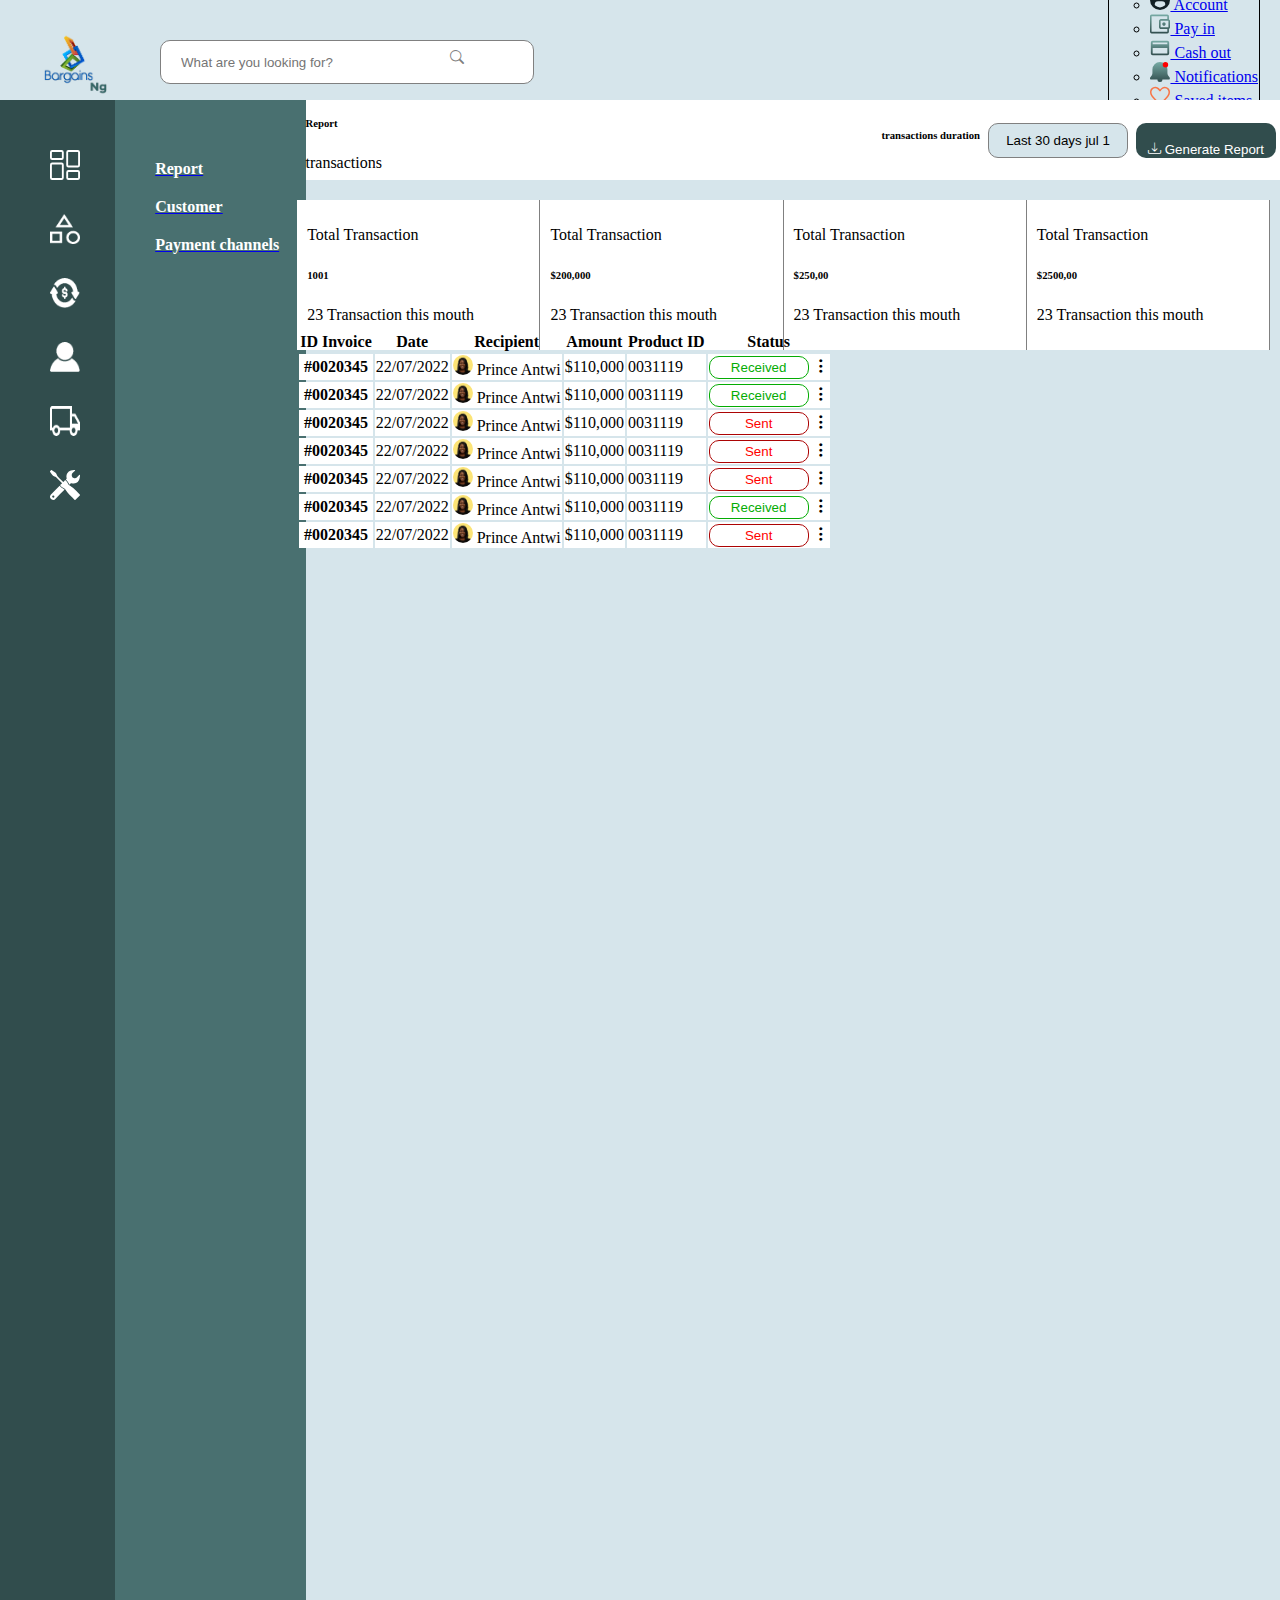
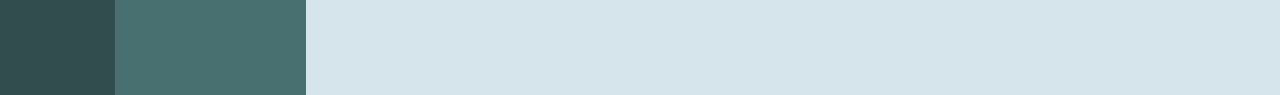
<file: Report.html>
<!DOCTYPE html>
<html lang="en">
<head>
    <meta charset="UTF-8">
    <meta http-equiv="X-UA-Compatible" content="IE=edge">
    <meta name="viewport" content="width=device-width, initial-scale=1.0">
    <link rel="stylesheet" href="./Report.css">
    <link rel="stylesheet" href="https://cdn.jsdelivr.net/npm/bootstrap-icons@1.10.3/font/bootstrap-icons.css">
    <link href="https://cdn.jsdelivr.net/npm/bootstrap@5.3.0-alpha1/dist/css/bootstrap.min.css" rel="stylesheet" integrity="sha384-GLhlTQ8iRABdZLl6O3oVMWSktQOp6b7In1Zl3/Jr59b6EGGoI1aFkw7cmDA6j6gD" crossorigin="anonymous">
    <link rel="stylesheet" href="https://cdn.jsdelivr.net/npm/bootstrap@4.6.2/dist/css/bootstrap.min.css" integrity="sha384-xOolHFLEh07PJGoPkLv1IbcEPTNtaed2xpHsD9ESMhqIYd0nLMwNLD69Npy4HI+N" crossorigin="anonymous">
    <title>Document</title>
</head>
<body>
    <nav class="Navbar">
        <img src="public/unnamed-11@2x.png" alt="" class="logo">
        <input type="text" placeholder="What are you looking for?" class="searchbox"> <i class="bi bi-search search-icon"></i>
        <ul class="Navbar-ul">
          <li class="nav-item dropdown nav-dropdown">
            <a class="nav-link dropdown-toggle" href="#" role="button" data-bs-toggle="dropdown" aria-expanded="false">
              <i class="bi bi-person-circle"></i> Admin
            </a>
            <ul class="dropdown-menu">
              <li><a class="dropdown-item" href="#"> <img src="public/profileuser.svg" alt="" class="nav-image"> Account</a></li>
              <li><a class="dropdown-item" href="#"><img src="public/account-balance-wallet-fill0-wght400-grad0-opsz48.svg" alt="" class="nav-image"> Pay in</a></li>
              <li><a class="dropdown-item" href="#"><img src="public/payment-black-24dp.svg" alt="" class="nav-image"> Cash out</a></li>
              <li><a class="dropdown-item" href="#"><img src="public/group-402.svg" alt="" class="nav-image"> Notifications</a></li>
              <li><a class="dropdown-item" href="#"><img src="public/favorite-fill0-wght400-grad0-opsz48.svg" alt="" class="nav-image"> Saved items</a></li>
             
              <li><a class="dropdown-item link" href="#" >Log out</a></li>
            </ul> 
          </li>
       
        </ul>
      </nav>
  
      <div class="content-page">
        <div class="side-bar">
          <ul>
            <li>
            <a href="./Admin-page1.html" ><img src="public/dashboard.svg" alt="" class="side-bar-image"></a> 
            </li>
            <li>
            <a href="./Product-category.html"><img src="public/category_FILL0_wght400_GRAD0_opsz48.png" alt="" class="side-bar-image"></a>  
            </li>
            <li>
              <img src="public/transaction (1).png" alt="" class="side-bar-image">
            </li>
            <li>
              <img src="public/vPzC1x.tif.png" class="side-bar-image">
            </li>
            <li>
              <img src="public/local_shipping_FILL0_wght400_GRAD0_opsz48.png" alt="" class="side-bar-image">
            </li>
            <li>
              <img src="public/e64rqmtif.svg" alt="" class="side-bar-image">
            </li>
          </ul>
        </div>
        <div class="side-bar-iterms">
         <ul>
        <a href="./Report.html" > <li>Report</li> </a>  
        <a href="./Report-Consumers.html" > <li>Customer</li></a> 
         <a href="./Payment-Channel.html" > <li>Payment channels</li></a> 
         </ul>
        </div>

        <div class="main-title">
            <div>
                <h6>Report</h6>
                <p>transactions</p>
            </div>
            <div class="sub-title">
                <h6>transactions duration</h6>
                <button class="date">Last 30 days jul 1</button>
                <button class="date1">  <p><i class="bi bi-download"></i> Generate Report</p></button>
            </div>
     </div>
     <div class="Total-transaction">
        <div class="transaction" >
            <p>Total Transaction</p>
            <h6>1001</h6>
            <p>23 Transaction this mouth</p>
        </div>
        <div class="transaction">
            <p>Total Transaction</p>
            <h6>$200,000</h6>
            <p>23 Transaction this mouth</p>
        </div>
        <div class="transaction">
            <p>Total Transaction</p>
            <h6>$250,00</h6>
            <p>23 Transaction this mouth</p>
        </div>
        <div class="transaction">
            <p>Total Transaction</p>
            <h6>$2500,00</h6>
            <p>23 Transaction this mouth</p>
        </div>
       
     </div>
   
        <div class="product-time">

        
        <table class="table table-hover">
            <thead>
              <tr>
                <th scope="col">ID Invoice</th>
                <th scope="col">Date</th>
                <th scope="col">Recipient</th>
                <th scope="col">Amount</th>
                <th scope="col">Product ID</th>
                <th scope="col">Status</th>
              </tr>
            </thead>
            <tbody>
              <tr>
                <th scope="row">#0020345</th>
                <td>22/07/2022</td>
                <td>
                  <div>
                    <img src="public/youngafricanamericanwomanisolatedyellowstudiobackgroundfacialexpressionbeautifulfemalehalflengthportraitconcepthumanemotionsfaciale8@2x.png" alt="" class="Recipient-pic">
                    Prince Antwi
                  </div>
                </td>
                <td>$110,000</td>
                <td>0031119</td>
                <td><div>
                  <button  class="Invoice-button">Received</button>
                  <i class="bi bi-three-dots-vertical"></i>
                </div></td>
              </tr>
              <tr>
                <th scope="row">#0020345</th>
                <td>22/07/2022</td>
                <td>
                  <div>
                    <img src="public/youngafricanamericanwomanisolatedyellowstudiobackgroundfacialexpressionbeautifulfemalehalflengthportraitconcepthumanemotionsfaciale8@2x.png" alt="" class="Recipient-pic">
                    Prince Antwi
                  </div>
                </td>
                <td>$110,000</td>
                <td>0031119</td>
                <td><div>
                  <button  class="Invoice-button">Received</button>
                  <i class="bi bi-three-dots-vertical"></i>
                </div></td>
              </tr>
              <tr>
                <th scope="row">#0020345</th>
                <td>22/07/2022</td>
                <td>
                  <div>
                    <img src="public/youngafricanamericanwomanisolatedyellowstudiobackgroundfacialexpressionbeautifulfemalehalflengthportraitconcepthumanemotionsfaciale8@2x.png" alt="" class="Recipient-pic">
                    Prince Antwi
                  </div>
                </td>
                <td>$110,000</td>
                <td>0031119</td>
                <td><div>
                  <button  class="Invoice-button1">Sent</button>
                  <i class="bi bi-three-dots-vertical"></i>
                </div></td>
              </tr>
              <tr>
                <th scope="row">#0020345</th>
                <td>22/07/2022</td>
                <td>
                  <div>
                    <img src="public/youngafricanamericanwomanisolatedyellowstudiobackgroundfacialexpressionbeautifulfemalehalflengthportraitconcepthumanemotionsfaciale8@2x.png" alt="" class="Recipient-pic">
                    Prince Antwi
                  </div>
                </td>
                <td>$110,000</td>
                <td>0031119</td>
                <td>
                  <div>
                  <button class="Invoice-button1">Sent</button>
                  <i class="bi bi-three-dots-vertical"></i>
                </div></td>
              </tr>
              <tr>
                <th scope="row">#0020345</th>
                <td>22/07/2022</td>
                <td>
                  <div>
                    <img src="public/youngafricanamericanwomanisolatedyellowstudiobackgroundfacialexpressionbeautifulfemalehalflengthportraitconcepthumanemotionsfaciale8@2x.png" alt="" class="Recipient-pic">
                    Prince Antwi
                  </div>
                </td>
                <td>$110,000</td>
                <td>0031119</td>
                <td><div>
                  <button  class="Invoice-button1">Sent</button>
                  <i class="bi bi-three-dots-vertical"></i>
                </div></td>
              </tr>
              <tr>
                <th scope="row">#0020345</th>
                <td>22/07/2022</td>
                <td>
                  <div>
                    <img src="public/youngafricanamericanwomanisolatedyellowstudiobackgroundfacialexpressionbeautifulfemalehalflengthportraitconcepthumanemotionsfaciale8@2x.png" alt="" class="Recipient-pic">
                    Prince Antwi
                  </div>
                </td>
                <td>$110,000</td>
                <td>0031119</td>
                <td><div>
                  <button  class="Invoice-button">Received</button>
                  <i class="bi bi-three-dots-vertical"></i>
                </div></td>
              </tr>
              <tr>
                <th scope="row">#0020345</th>
                <td>22/07/2022</td>
                <td>
                  <div>
                    <img src="public/youngafricanamericanwomanisolatedyellowstudiobackgroundfacialexpressionbeautifulfemalehalflengthportraitconcepthumanemotionsfaciale8@2x.png" alt="" class="Recipient-pic">
                    Prince Antwi
                  </div>
                </td>
                <td>$110,000</td>
                <td>0031119</td>
                <td><div>
                  <button  class="Invoice-button1">Sent</button>
                  <i class="bi bi-three-dots-vertical"></i>
                </div></td>
              </tr>
              
            </tbody>
          </table>
         </div>

        <script src="https://cdn.jsdelivr.net/npm/jquery@3.5.1/dist/jquery.slim.min.js" integrity="sha384-DfXdz2htPH0lsSSs5nCTpuj/zy4C+OGpamoFVy38MVBnE+IbbVYUew+OrCXaRkfj" crossorigin="anonymous"></script>
<script src="https://cdn.jsdelivr.net/npm/bootstrap@4.6.2/dist/js/bootstrap.bundle.min.js" integrity="sha384-Fy6S3B9q64WdZWQUiU+q4/2Lc9npb8tCaSX9FK7E8HnRr0Jz8D6OP9dO5Vg3Q9ct" crossorigin="anonymous"></script>
<script src="https://cdn.jsdelivr.net/npm/bootstrap@5.3.0-alpha1/dist/js/bootstrap.bundle.min.js" integrity="sha384-w76AqPfDkMBDXo30jS1Sgez6pr3x5MlQ1ZAGC+nuZB+EYdgRZgiwxhTBTkF7CXvN" crossorigin="anonymous"></script>
</body>
</html>
</file>
<file: index.css>
body{
    margin: 0;
    padding: 0;
    border: 0;
}

.main-page{
    background-color: rgb(194, 215, 238);
    display: flex;
    height: 100vh;
    width: 100%;
}
.left-side{
    width: 50%;
    display: inline-block;
}
.logo{
    position: absolute;
    top: -60px;
    left: 90px;
    width: 250px;
    height: 250px;
}
.main-page-image{
    width: 550px;
    position: absolute;
    top: 30px;
    left: 100px;
    height: 500px;
    object-fit: cover;
}
.left-content{
    position: relative;
}
.left-content-info{
    position: absolute;
    top: 505px;
    left: 180px;
    color: #314d4d;
}

.right-side{
    width: 50%;
    position: relative;
}
.form {
    background-color: rgb(245, 239, 239);
    position: absolute;
    top: 90px;
    right: 80px;
    width: 360px;
    height: 400px;
    padding: 20px;
    border-radius:10px ;
    box-shadow: 0 3px 6px rgba(0, 0, 0, 0.12);
    color: #314d4d;
}
.form:hover{
    border: 1px solid #314d4d;
}


input{
    width: 310px;
    padding: 5px;
    height: 30px;
    margin-top: 4px;
    border-radius: 10px;
    border: 1px solid gray;
}

.forget-password{
    margin-left: 190px;
    color: red;
}
button{
    width: 300px;
    padding: 10px;
    height: 50px;
    background-color: #314d4d;
   
    border: none;
    margin-left: 15px;
    border-radius: 5px;
}
label{
    color: #314d4d;
}
.link{
    color: white !important;
    text-decoration: none !important;
}
</file>
<file: Dasboad.css>
body{
    margin: 0;
    padding: 0;
    border: 0;
}
.Navbar{
    display: flex;
    justify-content: space-between;
    background-color: rgb(214, 229, 235);
    height: 100px;
    box-shadow: 0 10px 25px rgba(0, 0, 0, 0.05);
  }
  .logo{
    object-fit: cover;
    height: 100px;
    width: 150px;
  }
  .nav-images{
    height: 20px;
    width: 20px;
    margin-right: 10px;
  }
  .nav-image{
    height: 20px;
    width: 20px;
  }
  .Navbar-ul{
    display: flex;
    align-items: center;
  }
  .Navbar-ul>li{
  
   margin-right: 20px;
   list-style: none;
  }
  .nav-dropdown{
    border: 1px solid black;
    padding: 1px;
    border-radius: 20px;
  }
  .nav-dropdown >a {
    padding-right: 10px;
  }
  .cart{
    display: flex;
  }
  .searchbox{
    position: absolute;
    top: 40px;
    left: 160px;
    width: 350px;
    height: 40px;
    border: 1px solid gray;
    outline: none;
    border-radius: 10px;
    padding-left: 20px;
  }
  .search-icon{
   position: absolute;
    top: 50px;
    left: 450px;
    color: gray;
    font-size: 14px;
  }
  .link{
    padding: 5px;
    background-color: lightblue !important;
    border-radius: 10px;
    color: rgb(8, 8, 8) !important;
  }
  .content-page{
    display: flex;
    background-color: white;
  }
  .side-bar{
    padding: 10px;
    width: 100px;
    background-color: #314d4d;
    height: 180vh;


  
  }
  .side-bar > ul{
    margin-top: 40px;
  }
  .side-bar > ul > li {
    list-style: none;
    margin-bottom: 30px;
  }
  .side-bar-image{
    width: 30px;
    height: 30px;
  }
  .side-bar-iterms{
    background-color: #497070;
    width: 200px;
  }
  .side-bar-iterms ul{
    margin-top: 60px;
  }
  .side-bar-iterms ul li{
    list-style: none;
    color: white;
    gap: 15px;
    margin-bottom: 20px;
    font-weight: 700;
    font-size: 16px;
  }

  .focus{
    
    background-color: #314d4d;
  }

  .main-page{
    position: relative;
    width: 80vw;
  }
  .main-page > h6{
    position: absolute;
    top: 20px;
    left: 30px;
  }
  .dashboad-cards{
    display: flex;
    gap: 5px;
    position: absolute;
    top: 60px;
    left: 30px;
    width: 74vw;
    height: 220px;
    background-color: white;
    border: 1px solid gray;
    border-radius: 10px;
  }
  .cards{
  
    position: relative;
    background-color: #314d4d;
    width: 230px;
    height: 170px;
    margin-top: 25px;
    margin-left: 20px;
    color: white;
    border-radius: 10px;
    box-shadow: 0 25px 25px rgba(0, 0, 0, 0.05);

  }
  .card3{
  
    position: relative;
    background-color: #ce6006;
    width: 230px;
    height: 170px;
    margin-top: 25px;
    margin-left: 10px;
    color: white;
    border-radius: 10px;
    box-shadow: 0 25px 25px rgba(0, 0, 0, 0.05);

  }
  .card1{
  
    position: relative;
    background-color: rgb(202, 190, 13);
    width: 230px;
    height: 170px;
    margin-top: 25px;
    margin-left: 10px;
    color: white;
    border-radius: 10px;
    box-shadow: 0 25px 25px rgba(87, 80, 20, 0.37);

  }
  .card2{
  
    position: relative;
    background-color: #a74213;
    width: 230px;
    height: 170px;
    margin-top: 25px;
    margin-left: 10px;
    color: white;
    border-radius: 10px;
    box-shadow:  0 25px 25px rgba(87, 80, 20, 0.37);


  }
  .card-icon{
    position: absolute;
    top: 20px;
    left: 15px;
    background-color: #0e0f0f8c;
    padding: 10px;
    border-radius: 20px;
    font-size: larger;
  }

  .bi-three-dots{
    position: absolute;
    top: 10px;
    right: 10px;
  }

  .card-name{
    position: absolute;
    top: 90px;
    left: 15px;
  }
  .card-details{
    background-color: #0e0f0f8c;
    width: 230px;
    border-radius: 0px 0px 10px 10px;
    position: absolute;
    bottom: -15px;
    padding: 3px;
    left: 0px;

  }

  .scheduled-auction{
    position: relative;
  }
  .auction-left{
    position: absolute;
    top: 300px;
    right: 380px;
    width: 47vw;
 
  }
  .sales{
    background-color:  white;
    border: 1px solid gray;
    border-radius: 10px;
    width: 47vw;
    height: 300px;
    box-shadow:  0 25px 25px rgba(87, 80, 20, 0.37);
  }

  .latest-invioce{
    margin-top: 20px;
    background-color: white;
    border-radius: 10px;
    box-shadow:  0 25px 25px rgba(87, 80, 20, 0.37);
    width: 47vw;
    height: 500px;
    border: 1px solid gray;

  }
  .latest-title{
    display: flex;
    justify-content: space-between;
  }
  .latest-title >h6{
    padding: 15px 0px 15px 15px;
  }
  .latest-title > p {
    background-color: #314d4d;
    margin: 7px;
    color: white;
    border-radius: 15px;
    padding: 3px;
    width: 160px;
    margin: 8pxc;
  }
  .Recipient-pic{
    width: 20px;
    height: 20px;
    border-radius: 50px;
  }

  .Invoice-button{
    background-color: white;
    border: 1px solid rgb(4, 172, 4);
    padding: 3px;
    border-radius: 10px;
    width: 50px;

  }
  .auction-right{
    position: absolute;
    top: 300px;
    right: 60px;
    width: 300px;
  }
  .auction-main-body{
    border: 1px solid gray;
    background-color: white;
    padding: 15px;
    height: 400px;
    width: 340px;
    border-radius: 10px;
    box-shadow:  0 25px 25px rgba(87, 80, 20, 0.37);
  }
  .auction-body{
    display: flex;
    justify-content: space-around;
  }
  .auction-pic{
    /* position: absolute;
    top: 10px;
    left: 5px; */
    margin-top: 10px;
    width: 30px;
    height: 30px;
    background-color: white;
    padding: 7px;
    border-radius: 10px;
    
  }

  .auction-list,.auction-list2 {
    display: flex;
    justify-content: space-around;
    font-size: small;
    
  }
  .auction-main-body ul li{
    position: relative;
    background-color: lightblue;
    list-style: none;
    right: 14px;
    top: 10px;
    margin-bottom: 8px;
    border-radius: 10px;
    
  }

  .auction-main-body2{
    position: absolute;
    top: 750px;
    right: 20px;
    border: 1px solid gray;
    background-color: white;
    padding: 15px;
    height: 400px;
    width: 340px;
    border-radius: 10px;
    box-shadow:  0 25px 25px rgba(87, 80, 20, 0.37);
  }
   .auction-body2{
    display: flex;
    justify-content: space-around;
  }
   .auction-main-body2 ul li{
    position: relative;
    background-color: lightblue;
    list-style: none;
    right: 14px;
    top: 10px;
    margin-bottom: 8px;
    border-radius: 10px;
  }

  .auction-price >span{
    background-color: gray;
    padding: 3px;
    border-radius: 10px;
    font-size: 12px;
  }
</file>
<file: Iterm-manegement.css>
body{
    margin: 0;
    padding: 0;
    border: 0;
}
.Navbar{
    display: flex;
    justify-content: space-between;
    background-color: rgb(214, 229, 235);
    height: 100px;
    box-shadow: 0 10px 25px rgba(0, 0, 0, 0.05);
  }
  .logo{
    object-fit: cover;
    height: 100px;
    width: 150px;
  }
  .nav-images{
    height: 20px;
    width: 20px;
    margin-right: 10px;
  }
  .nav-image{
    height: 20px;
    width: 20px;
  }
  .Navbar-ul{
    display: flex;
    align-items: center;
  }
  .Navbar-ul>li{
  
   margin-right: 20px;
   list-style: none;
  }
  .nav-dropdown{
    border: 1px solid black;
    padding: 1px;
    border-radius: 20px;
  }
  .nav-dropdown >a {
    padding-right: 10px;
  }
  .cart{
    display: flex;
  }
  .searchbox{
    position: absolute;
    top: 40px;
    left: 160px;
    width: 350px;
    height: 40px;
    border: 1px solid gray;
    outline: none;
    border-radius: 10px;
    padding-left: 20px;
  }
  .search-icon{
   position: absolute;
    top: 50px;
    left: 450px;
    color: gray;
    font-size: 14px;
  }
  .link{
    padding: 5px;
    background-color: lightblue !important;
    border-radius: 10px;
    color: rgb(8, 8, 8) !important;
  }
  .content-page{
    display: flex;
    background-color: rgb(214, 229, 235);
  }
  .side-bar{
    padding: 10px;
    width: 100px;
    background-color: #314d4d;
    height: 175vh;


  
  }
  .side-bar > ul{
    margin-top: 40px;
  }
  .side-bar > ul > li {
    list-style: none;
    margin-bottom: 30px;
  }
  .side-bar-image{
    width: 30px;
    height: 30px;
  }
  .side-bar-iterms{
    background-color: #497070;
    width: 200px;
  }
  .side-bar-iterms ul{
    margin-top: 60px;
  }
  .side-bar-iterms ul li{
    list-style: none;
    color: white;
    gap: 15px;
    margin-bottom: 20px;
    font-weight: 700;
    font-size: 16px;
  }
 
  .main-title{
    background-color: white;
    width: 80vw;
    height: 80px;
  }
  .sub-title{
    display: flex;
    justify-content: space-between;
    height: 60px;
   
    align-items: center;
  }

  .sub-title-name{
    display: flex;
    justify-content: space-around;
    width: 300px;
   
  }
  
  .sub-title-name >button{
    border-radius: 10px;
    background-color: orange;
    width: 100px;
    height: 30px;
    border: none;
  }

  .sub-title-button{
    border-radius: 5px;
    background-color: rgb(30, 165, 30);
    color: white;
    width: 100px;
    height: 30px;
    border: none;
  }
  .sub-title-button1{
    border-radius: 5px;
    background-color:rgb(214, 229, 235) ;
    color: black;
    width: 100px;
    height: 30px;
    border: 1px solid red;
  }

  .main-info{
    display: flex;
  }

  .General-info{
    width: 200px;
    height: 155vh;
    background-color: white;
  }
  .General-info > ul {
    margin-top: 10px;
  }
  .General-info ul li{
    list-style: none;
  }

  .General-form{
    width: 40vw;
    height: 155vh;
    background-color: white;
    border-left: 1px solid gray;
    border-right: 1px solid gray;
  }
  .General-form > h6{
    padding: 10px;
    margin-left: 20px;
  }
  .form-info{
    display: flex;
    justify-content: space-around;
  }
  .input{
    width: 250px;
    height: 30px;
    background-color:rgb(214, 229, 235)  ;
    border: 1px solid gray;
    outline: none;
    border-radius: 5px;
  }
  .inputs{
    width: 300px;
    height: 30px;
   
    border: 0.5px solid gray;
    outline: none;
    border-radius: 5px;
  }
  .item-title{
    padding: 10px;
    margin-left: 20px;
  }
  .Discription{
    margin-left: 15px;
  }
  .Discription>label{
    padding-top: 10px;
  }

  .data-input{
    width: 500px;
    border-radius: 10px;
  }
   .form-images{
    display: flex;
    justify-content: space-around;
    margin-top: 15px;
  }
  .form-img{
    border: 1px solid gray;
    padding: 8px;
    height: 130px;
    width: 130px;
    border-radius: 10px;
  }

  .preview{
    width: 300px;
    height: 155vh;
    background-color: white;
    display: flex;
    flex-direction: column;

  }

  .preview-image{
    padding: 10px;
    height: 300px;
    width: 260px;
  }
  .preview > button{
    background-color: rgb(52, 52, 110);
    color: white;
    border-radius: 10px;
    border: none;
    width: 200px;
    height: 50px;
    margin-left: 40px;
  }
</file>
<file: Payment-channel.css>
body{
    margin: 0;
    padding: 0;
    border: 0;
}
.Navbar{
    display: flex;
    justify-content: space-between;
    background-color: rgb(214, 229, 235);
    height: 100px;
    box-shadow: 0 10px 25px rgba(0, 0, 0, 0.05);
  }
  .logo{
    object-fit: cover;
    height: 100px;
    width: 150px;
  }
  .nav-images{
    height: 20px;
    width: 20px;
    margin-right: 10px;
  }
  .nav-image{
    height: 20px;
    width: 20px;
  }
  .Navbar-ul{
    display: flex;
    align-items: center;
  }
  .Navbar-ul>li{
  
   margin-right: 20px;
   list-style: none;
  }
  .nav-dropdown{
    border: 1px solid black;
    padding: 1px;
    border-radius: 20px;
  }
  .nav-dropdown >a {
    padding-right: 10px;
  }
  .cart{
    display: flex;
  }
  .searchbox{
    position: absolute;
    top: 40px;
    left: 160px;
    width: 350px;
    height: 40px;
    border: 1px solid gray;
    outline: none;
    border-radius: 10px;
    padding-left: 20px;
  }
  .search-icon{
   position: absolute;
    top: 50px;
    left: 450px;
    color: gray;
    font-size: 14px;
  }
  .link{
    padding: 5px;
    background-color: lightblue !important;
    border-radius: 10px;
    color: rgb(8, 8, 8) !important;
  }
  .content-page{
    display: flex;
    background-color: rgb(214, 229, 235);
  }
  .side-bar{
    padding: 10px;
    width: 100px;
    background-color: #314d4d;
    height: 175vh;


  
  }
  .side-bar > ul{
    margin-top: 40px;
  }
  .side-bar > ul > li {
    list-style: none;
    margin-bottom: 30px;
  }
  .side-bar-image{
    width: 30px;
    height: 30px;
  }
  .side-bar-iterms{
    background-color: #497070;
    width: 200px;
  }
  .side-bar-iterms ul{
    margin-top: 60px;
  }
  .side-bar-iterms ul li{
    list-style: none;
    color: white;
    gap: 15px;
    margin-bottom: 20px;
    font-weight: 700;
    font-size: 16px;
  }
  .main-title{
    background-color: white;
    width: 80vw;
    height: 80px;
    display: flex;
    justify-content: space-between;
    align-items: center;
  }

  .sub-title{
    display: flex;
    justify-content: space-around;
  }
  .sub-title > h6{
   
    margin: 10px 4px 0px 0px;
  }
  .date{
    background-color: rgb(214, 229, 235);
    border-radius: 10px;
    width: 140px;
    height: 35px;
    padding: 6px;
    margin: 4px;
    border: 0.5px solid gray;
   

  }
  .date1{
    background-color:#314d4d;
    color: white;
    border-radius: 10px;
    width: 140px;
    height: 35px;
    padding: 6px;
    margin: 4px;
    border: none;
  }
</file>
<file: product-category.css>
body{
    margin: 0;
    padding: 0;
    border: 0;
}
.Navbar{
    display: flex;
    justify-content: space-between;
    background-color: whites;
    height: 100px;
    box-shadow: 0 10px 25px rgba(0, 0, 0, 0.05);
  }
  .logo{
    object-fit: cover;
    height: 100px;
    width: 150px;
  }
  .nav-images{
    height: 20px;
    width: 20px;
    margin-right: 10px;
  }
  .nav-image{
    height: 20px;
    width: 20px;
  }
  .Navbar-ul{
    display: flex;
    align-items: center;
  }
  .Navbar-ul>li{
  
   margin-right: 20px;
   list-style: none;
  }
  .nav-dropdown{
    border: 1px solid black;
    padding: 1px;
    border-radius: 20px;
  }
  .nav-dropdown >a {
    padding-right: 10px;
  }
  .cart{
    display: flex;
  }
  .searchbox{
    position: absolute;
    top: 40px;
    left: 160px;
    width: 350px;
    height: 40px;
    border: 1px solid gray;
    outline: none;
    border-radius: 10px;
    padding-left: 20px;
  }
  .search-icon{
   position: absolute;
    top: 50px;
    left: 450px;
    color: gray;
    font-size: 14px;
  }
  .link{
    padding: 5px;
    background-color: lightblue !important;
    border-radius: 10px;
    color: rgb(8, 8, 8) !important;
  }
  .content-page{
    display: flex;
    background-color: rgb(214, 229, 235);
  }
  .side-bar{
    padding: 10px;
    width: 100px;
    background-color: #314d4d;
    height: 85vh;


  
  }
  .side-bar > ul{
    margin-top: 40px;
  }
  .side-bar > ul > li {
    list-style: none;
    margin-bottom: 30px;
  }
  .side-bar-image{
    width: 30px;
    height: 30px;
  }
  .side-bar-iterms{
    background-color: #497070;
    width: 200px;
  }
  .side-bar-iterms ul{
    margin-top: 60px;
  }
  .side-bar-iterms ul li{
    list-style: none;
    color: white;
    gap: 15px;
    margin-bottom: 20px;
    font-weight: 700;
    font-size: 16px;
  }

  .main-product-category{
   position: relative;
   width: 70vw;
   
   
  }
  .main-product-category h4{
    position: absolute;
    top: 40px;
    left: 60px;
    font-size: 17px;

  }

  .product-listing{
    display: flex;
    justify-content: space-between;
    position: absolute;
    top: 80px;
    left: 60px;
    width: 60vw;
    background-color:  white;
    border-radius: 10px 10px 0px 0px;
   border-bottom: 1px solid gray;
     height: 50px;
     padding: 10px;
  }

  .subtitle{
    display: flex;
    justify-content: space-around;  
  }
  .subtitle>p{
    color: green;
  }

  .icon{
    margin-right: 10px;
    margin-left: 10px;
  }
  .product-input{
  position: absolute;
  top: 130px;
  left: 60px;
  width: 60vw;
  display: flex;
  background-color: white;
  height: 100px;
  padding: 20px;
  justify-content: space-evenly;
  }
 .product-input input{
    width: 180px;
    border-radius: 5px;
    outline: none;
    border: 1px solid gray;
    padding: 10px;
    height: 30px;
 }
.Id-link{
    position: relative;
    top: 30px;
}
.Id-link > a{
    color:  green;
}
.Id-link > button {
    background-color: #497070;
    color: white;
    border: none;
    margin-left: 10px;
    width: 100px;
    padding: 3px;
    border-radius: 4px;
}

.product-time{
    position: absolute;
    top: 230px;
    left: 60px;
    width: 60vw;
}
.table-head{
    background-color: rgb(214, 229, 235);
}
tbody{
    background-color: white;
}
.bi-eye{
    color: green !important;
    
}
.bi-trash3{
    color: red !important;
}
</file>
<file: Report-Consumer.css>
body{
    margin: 0;
    padding: 0;
    border: 0;
}
.Navbar{
    display: flex;
    justify-content: space-between;
    background-color: rgb(214, 229, 235);
    height: 100px;
    box-shadow: 0 10px 25px rgba(0, 0, 0, 0.05);
  }
  .logo{
    object-fit: cover;
    height: 100px;
    width: 150px;
  }
  .nav-images{
    height: 20px;
    width: 20px;
    margin-right: 10px;
  }
  .nav-image{
    height: 20px;
    width: 20px;
  }
  .Navbar-ul{
    display: flex;
    align-items: center;
  }
  .Navbar-ul>li{
  
   margin-right: 20px;
   list-style: none;
  }
  .nav-dropdown{
    border: 1px solid black;
    padding: 1px;
    border-radius: 20px;
  }
  .nav-dropdown >a {
    padding-right: 10px;
  }
  .cart{
    display: flex;
  }
  .searchbox{
    position: absolute;
    top: 40px;
    left: 160px;
    width: 350px;
    height: 40px;
    border: 1px solid gray;
    outline: none;
    border-radius: 10px;
    padding-left: 20px;
  }
  .search-icon{
   position: absolute;
    top: 50px;
    left: 450px;
    color: gray;
    font-size: 14px;
  }
  .link{
    padding: 5px;
    background-color: lightblue !important;
    border-radius: 10px;
    color: rgb(8, 8, 8) !important;
  }
  .content-page{
    display: flex;
    background-color: rgb(214, 229, 235);
  }
  .side-bar{
    padding: 10px;
    width: 100px;
    background-color: #314d4d;
    height: 90vh;


  
  }
  .side-bar > ul{
    margin-top: 40px;
  }
  .side-bar > ul > li {
    list-style: none;
    margin-bottom: 30px;
  }
  .side-bar-image{
    width: 30px;
    height: 30px;
  }
  .side-bar-iterms{
    background-color: #497070;
    width: 200px;
  }
  .side-bar-iterms ul{
    margin-top: 60px;
  }
  .side-bar-iterms ul li{
    list-style: none;
    color: white;
    gap: 15px;
    margin-bottom: 20px;
    font-weight: 700;
    font-size: 16px;
  }
  .main-title{
    background-color: white;
    width: 80vw;
    height: 80px;
    display: flex;
  justify-content: space-between;
    align-items: center;
  }

  .sub-title{
    display: flex;
    position: absolute;
   top: 60;
    right: 10px;
  }
  .sub-title > h6{
   
    margin: 10px 4px 0px 0px;
  }
  .date{
    background-color: rgb(214, 229, 235);
    border-radius: 10px;
    width: 140px;
    height: 35px;
    padding: 6px;
    margin: 4px;
    border: 0.5px solid gray;
   

  }
  .date1{
    background-color:#314d4d;
    color: white;
    border-radius: 10px;
    width: 140px;
    height: 35px;
    padding: 6px;
    margin: 4px;
    border: none;
  }

  .customer-remote{
    position: absolute;
    top: 200px;
    right: 10px;
    width: 76vw;
    padding: 10px;
    border: 1px solid gray;
    border-radius: 10px;
   
   
}
.Customar-button > button{
  padding: 7px;
  border-radius: 10px;
  width: 120px;
  border: 0.5px solid gray;

}
.table-head{
    background-color: rgb(214, 229, 235) ;
}
tbody{
    background-color: white;
}

.Recipient-pic{
    width: 20px;
    height: 20px;
    border-radius: 50px;
  }
  .Customar{
    display: flex;
    justify-content: space-between;
    background-color: white;
    height: 80px;
    align-items: center;
  }
  .Customar-input{
  width: 350px;
  border: 0.5px solid gray;
  margin-left: 20px;
  border-radius: 10px;
  padding: 6px;
  }

  .search-icon1{
    position: absolute;
    top: 40px;
    left: 330px;
  }
  .Invoice-button{
    border-radius: 10px;
    background-color: #314d4d;
    color: white;
    width: 120px;
    height: 30px;
    border: none;
  }
</file>
<file: Report.css>
body{
    margin: 0;
    padding: 0;
    border: 0;
}
.Navbar{
    display: flex;
    justify-content: space-between;
    background-color: rgb(214, 229, 235);
    height: 100px;
    box-shadow: 0 10px 25px rgba(0, 0, 0, 0.05);
  }
  .logo{
    object-fit: cover;
    height: 100px;
    width: 150px;
  }
  .nav-images{
    height: 20px;
    width: 20px;
    margin-right: 10px;
  }
  .nav-image{
    height: 20px;
    width: 20px;
  }
  .Navbar-ul{
    display: flex;
    align-items: center;
  }
  .Navbar-ul>li{
  
   margin-right: 20px;
   list-style: none;
  }
  .nav-dropdown{
    border: 1px solid black;
    padding: 1px;
    border-radius: 20px;
  }
  .nav-dropdown >a {
    padding-right: 10px;
  }
  .cart{
    display: flex;
  }
  .searchbox{
    position: absolute;
    top: 40px;
    left: 160px;
    width: 350px;
    height: 40px;
    border: 1px solid gray;
    outline: none;
    border-radius: 10px;
    padding-left: 20px;
  }
  .search-icon{
   position: absolute;
    top: 50px;
    left: 450px;
    color: gray;
    font-size: 14px;
  }
  .link{
    padding: 5px;
    background-color: lightblue !important;
    border-radius: 10px;
    color: rgb(8, 8, 8) !important;
  }
  .content-page{
    display: flex;
    background-color: rgb(214, 229, 235);
  }
  .side-bar{
    padding: 10px;
    width: 100px;
    background-color: #314d4d;
    height: 175vh;


  
  }
  .side-bar > ul{
    margin-top: 40px;
  }
  .side-bar > ul > li {
    list-style: none;
    margin-bottom: 30px;
  }
  .side-bar-image{
    width: 30px;
    height: 30px;
  }
  .side-bar-iterms{
    background-color: #497070;
    width: 200px;
  }
  .side-bar-iterms ul{
    margin-top: 60px;
  }
  .side-bar-iterms ul li{
    list-style: none;
    color: white;
    gap: 15px;
    margin-bottom: 20px;
    font-weight: 700;
    font-size: 16px;
  }
  .main-title{
    background-color: white;
    width: 80vw;
    height: 80px;
    display: flex;
    justify-content: space-between;
    align-items: center;
  }

  .sub-title{
    display: flex;
    justify-content: space-around;
  }
  .sub-title > h6{
   
    margin: 10px 4px 0px 0px;
  }
  .date{
    background-color: rgb(214, 229, 235);
    border-radius: 10px;
    width: 140px;
    height: 35px;
    padding: 6px;
    margin: 4px;
    border: 0.5px solid gray;
   

  }
  .date1{
    background-color:#314d4d;
    color: white;
    border-radius: 10px;
    width: 140px;
    height: 35px;
    padding: 6px;
    margin: 4px;
    border: none;
  }
  .Total-transaction{
    position: absolute;
    top: 200px;
    right: 10px;
    background-color: white;
    width: 76vw;
    display: flex;
  }

  .transaction{
    width: 270px;
    padding: 10px;
    border-right: 1px solid gray;
  }
  .product-time{
    position: absolute;
    top: 330px;
    right: 10px;
    width: 76vw;
}
.table-head{
    background-color: rgb(214, 229, 235);
}
tbody{
    background-color: white;
}

.Recipient-pic{
    width: 20px;
    height: 20px;
    border-radius: 50px;
  }

  .Invoice-button{
    background-color: white;
    border: 1px solid rgb(4, 172, 4);
    padding: 3px;
    border-radius: 10px;
    width: 100px;
    color: rgb(4, 172, 4) ;

  }
  .Invoice-button1{
    background-color: white;
    border: 1px solid rgb(172, 4, 4);
    padding: 3px;
    border-radius: 10px;
    color: red;
    width: 100px;

  }
</file>
